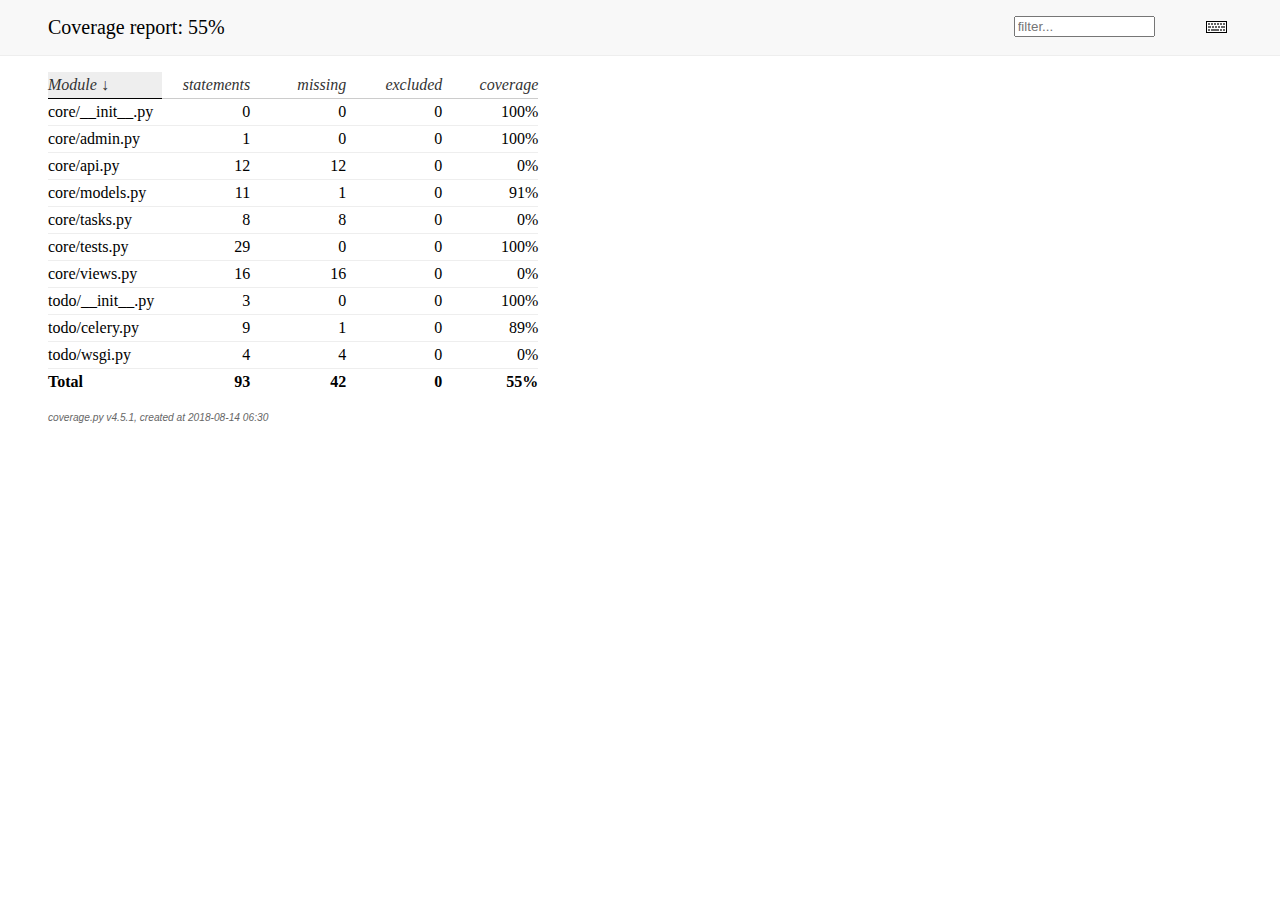
<file: htmlcov/index.html>
<!DOCTYPE html>
<html>
<head>
    <meta http-equiv="Content-Type" content="text/html; charset=utf-8">
    <title>Coverage report</title>
    <link rel="stylesheet" href="style.css" type="text/css">
    
    <script type="text/javascript" src="jquery.min.js"></script>
    <script type="text/javascript" src="jquery.ba-throttle-debounce.min.js"></script>
    <script type="text/javascript" src="jquery.tablesorter.min.js"></script>
    <script type="text/javascript" src="jquery.hotkeys.js"></script>
    <script type="text/javascript" src="coverage_html.js"></script>
    <script type="text/javascript">
        jQuery(document).ready(coverage.index_ready);
    </script>
</head>
<body class="indexfile">

<div id="header">
    <div class="content">
        <h1>Coverage report:
            <span class="pc_cov">55%</span>
        </h1>

        <img id="keyboard_icon" src="keybd_closed.png" alt="Show keyboard shortcuts" />

        <form id="filter_container">
            <input id="filter" type="text" value="" placeholder="filter..." />
        </form>
    </div>
</div>

<div class="help_panel">
    <img id="panel_icon" src="keybd_open.png" alt="Hide keyboard shortcuts" />
    <p class="legend">Hot-keys on this page</p>
    <div>
    <p class="keyhelp">
        <span class="key">n</span>
        <span class="key">s</span>
        <span class="key">m</span>
        <span class="key">x</span>
        
        <span class="key">c</span> &nbsp; change column sorting
    </p>
    </div>
</div>

<div id="index">
    <table class="index">
        <thead>
            
            <tr class="tablehead" title="Click to sort">
                <th class="name left headerSortDown shortkey_n">Module</th>
                <th class="shortkey_s">statements</th>
                <th class="shortkey_m">missing</th>
                <th class="shortkey_x">excluded</th>
                
                <th class="right shortkey_c">coverage</th>
            </tr>
        </thead>
        
        <tfoot>
            <tr class="total">
                <td class="name left">Total</td>
                <td>93</td>
                <td>42</td>
                <td>0</td>
                
                <td class="right" data-ratio="51 93">55%</td>
            </tr>
        </tfoot>
        <tbody>
            
            <tr class="file">
                <td class="name left"><a href="core___init___py.html">core/__init__.py</a></td>
                <td>0</td>
                <td>0</td>
                <td>0</td>
                
                <td class="right" data-ratio="0 0">100%</td>
            </tr>
            
            <tr class="file">
                <td class="name left"><a href="core_admin_py.html">core/admin.py</a></td>
                <td>1</td>
                <td>0</td>
                <td>0</td>
                
                <td class="right" data-ratio="1 1">100%</td>
            </tr>
            
            <tr class="file">
                <td class="name left"><a href="core_api_py.html">core/api.py</a></td>
                <td>12</td>
                <td>12</td>
                <td>0</td>
                
                <td class="right" data-ratio="0 12">0%</td>
            </tr>
            
            <tr class="file">
                <td class="name left"><a href="core_models_py.html">core/models.py</a></td>
                <td>11</td>
                <td>1</td>
                <td>0</td>
                
                <td class="right" data-ratio="10 11">91%</td>
            </tr>
            
            <tr class="file">
                <td class="name left"><a href="core_tasks_py.html">core/tasks.py</a></td>
                <td>8</td>
                <td>8</td>
                <td>0</td>
                
                <td class="right" data-ratio="0 8">0%</td>
            </tr>
            
            <tr class="file">
                <td class="name left"><a href="core_tests_py.html">core/tests.py</a></td>
                <td>29</td>
                <td>0</td>
                <td>0</td>
                
                <td class="right" data-ratio="29 29">100%</td>
            </tr>
            
            <tr class="file">
                <td class="name left"><a href="core_views_py.html">core/views.py</a></td>
                <td>16</td>
                <td>16</td>
                <td>0</td>
                
                <td class="right" data-ratio="0 16">0%</td>
            </tr>
            
            <tr class="file">
                <td class="name left"><a href="todo___init___py.html">todo/__init__.py</a></td>
                <td>3</td>
                <td>0</td>
                <td>0</td>
                
                <td class="right" data-ratio="3 3">100%</td>
            </tr>
            
            <tr class="file">
                <td class="name left"><a href="todo_celery_py.html">todo/celery.py</a></td>
                <td>9</td>
                <td>1</td>
                <td>0</td>
                
                <td class="right" data-ratio="8 9">89%</td>
            </tr>
            
            <tr class="file">
                <td class="name left"><a href="todo_wsgi_py.html">todo/wsgi.py</a></td>
                <td>4</td>
                <td>4</td>
                <td>0</td>
                
                <td class="right" data-ratio="0 4">0%</td>
            </tr>
            
        </tbody>
    </table>

    <p id="no_rows">
        No items found using the specified filter.
    </p>
</div>

<div id="footer">
    <div class="content">
        <p>
            <a class="nav" href="https://coverage.readthedocs.io">coverage.py v4.5.1</a>,
            created at 2018-08-14 06:30
        </p>
    </div>
</div>

</body>
</html>
</file>
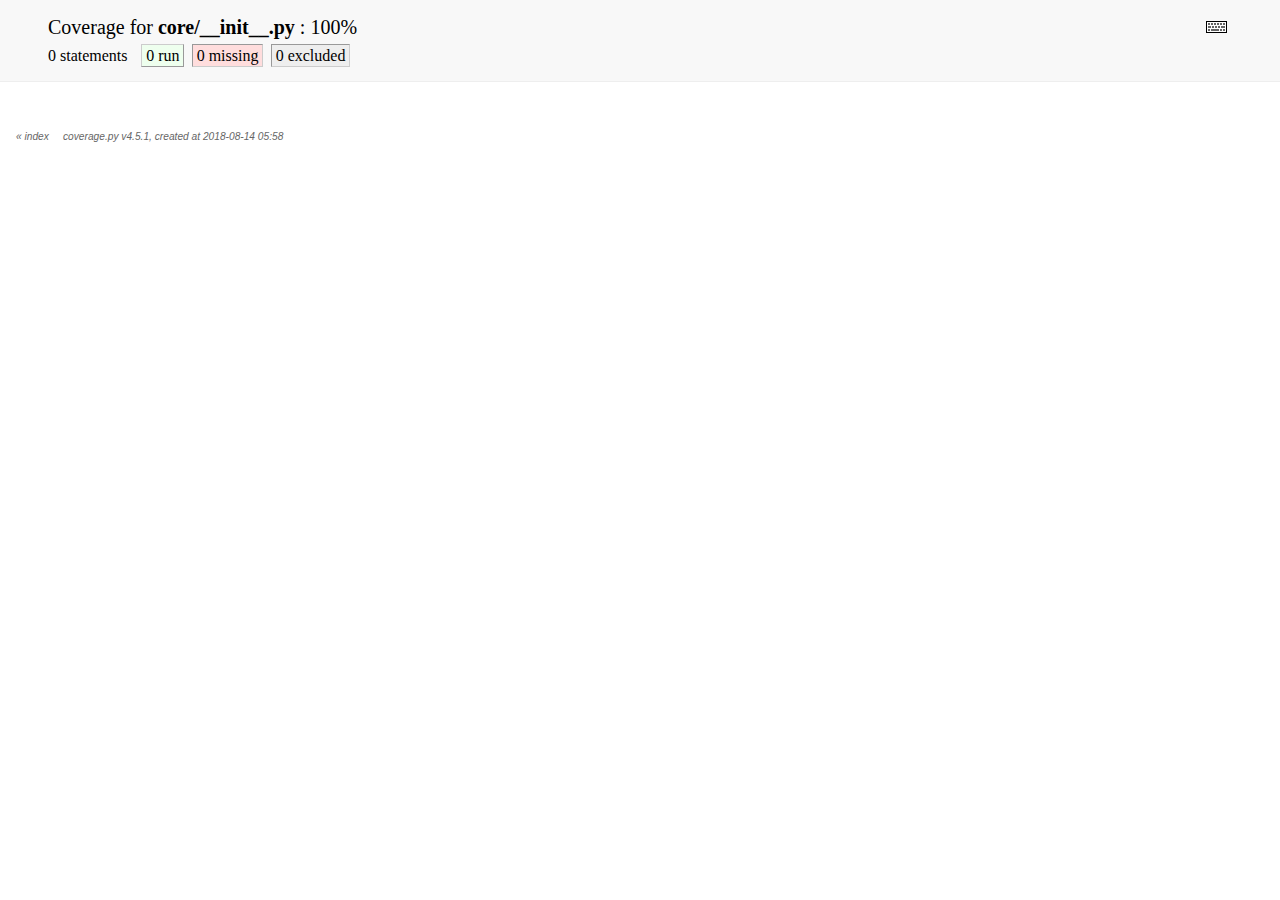
<file: htmlcov/core___init___py.html>
<!DOCTYPE html>
<html>
<head>
    <meta http-equiv="Content-Type" content="text/html; charset=utf-8">
    
    
    <meta http-equiv="X-UA-Compatible" content="IE=emulateIE7" />
    <title>Coverage for core/__init__.py: 100%</title>
    <link rel="stylesheet" href="style.css" type="text/css">
    
    <script type="text/javascript" src="jquery.min.js"></script>
    <script type="text/javascript" src="jquery.hotkeys.js"></script>
    <script type="text/javascript" src="jquery.isonscreen.js"></script>
    <script type="text/javascript" src="coverage_html.js"></script>
    <script type="text/javascript">
        jQuery(document).ready(coverage.pyfile_ready);
    </script>
</head>
<body class="pyfile">

<div id="header">
    <div class="content">
        <h1>Coverage for <b>core/__init__.py</b> :
            <span class="pc_cov">100%</span>
        </h1>

        <img id="keyboard_icon" src="keybd_closed.png" alt="Show keyboard shortcuts" />

        <h2 class="stats">
            0 statements &nbsp;
            <span class="run hide_run shortkey_r button_toggle_run">0 run</span>
            <span class="mis shortkey_m button_toggle_mis">0 missing</span>
            <span class="exc shortkey_x button_toggle_exc">0 excluded</span>

            
        </h2>
    </div>
</div>

<div class="help_panel">
    <img id="panel_icon" src="keybd_open.png" alt="Hide keyboard shortcuts" />
    <p class="legend">Hot-keys on this page</p>
    <div>
    <p class="keyhelp">
        <span class="key">r</span>
        <span class="key">m</span>
        <span class="key">x</span>
        <span class="key">p</span> &nbsp; toggle line displays
    </p>
    <p class="keyhelp">
        <span class="key">j</span>
        <span class="key">k</span> &nbsp; next/prev highlighted chunk
    </p>
    <p class="keyhelp">
        <span class="key">0</span> &nbsp; (zero) top of page
    </p>
    <p class="keyhelp">
        <span class="key">1</span> &nbsp; (one) first highlighted chunk
    </p>
    </div>
</div>

<div id="source">
    <table>
        <tr>
            <td class="linenos">

            </td>
            <td class="text">

            </td>
        </tr>
    </table>
</div>

<div id="footer">
    <div class="content">
        <p>
            <a class="nav" href="index.html">&#xab; index</a> &nbsp; &nbsp; <a class="nav" href="https://coverage.readthedocs.io">coverage.py v4.5.1</a>,
            created at 2018-08-14 05:58
        </p>
    </div>
</div>

</body>
</html>
</file>
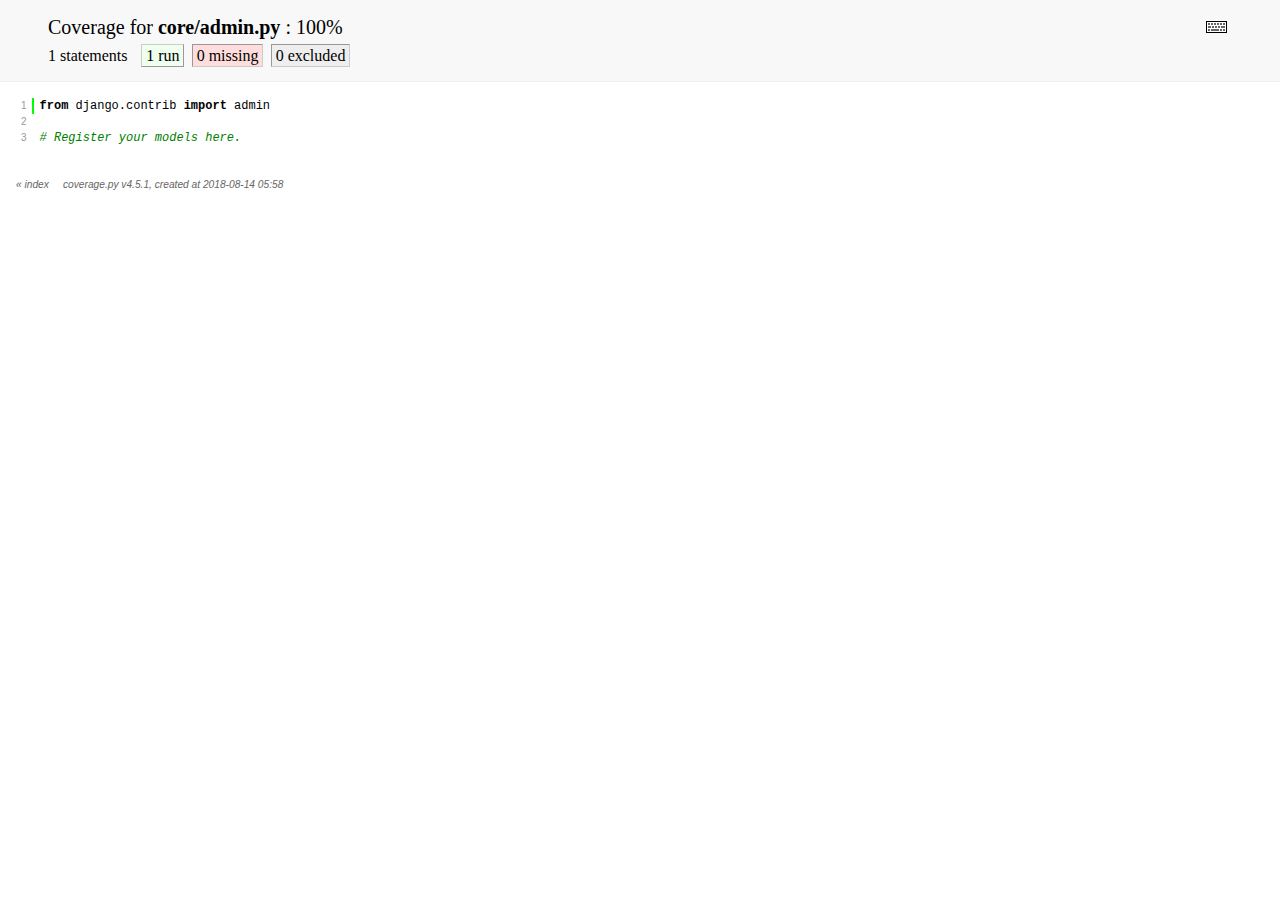
<file: htmlcov/core_admin_py.html>
<!DOCTYPE html>
<html>
<head>
    <meta http-equiv="Content-Type" content="text/html; charset=utf-8">
    
    
    <meta http-equiv="X-UA-Compatible" content="IE=emulateIE7" />
    <title>Coverage for core/admin.py: 100%</title>
    <link rel="stylesheet" href="style.css" type="text/css">
    
    <script type="text/javascript" src="jquery.min.js"></script>
    <script type="text/javascript" src="jquery.hotkeys.js"></script>
    <script type="text/javascript" src="jquery.isonscreen.js"></script>
    <script type="text/javascript" src="coverage_html.js"></script>
    <script type="text/javascript">
        jQuery(document).ready(coverage.pyfile_ready);
    </script>
</head>
<body class="pyfile">

<div id="header">
    <div class="content">
        <h1>Coverage for <b>core/admin.py</b> :
            <span class="pc_cov">100%</span>
        </h1>

        <img id="keyboard_icon" src="keybd_closed.png" alt="Show keyboard shortcuts" />

        <h2 class="stats">
            1 statements &nbsp;
            <span class="run hide_run shortkey_r button_toggle_run">1 run</span>
            <span class="mis shortkey_m button_toggle_mis">0 missing</span>
            <span class="exc shortkey_x button_toggle_exc">0 excluded</span>

            
        </h2>
    </div>
</div>

<div class="help_panel">
    <img id="panel_icon" src="keybd_open.png" alt="Hide keyboard shortcuts" />
    <p class="legend">Hot-keys on this page</p>
    <div>
    <p class="keyhelp">
        <span class="key">r</span>
        <span class="key">m</span>
        <span class="key">x</span>
        <span class="key">p</span> &nbsp; toggle line displays
    </p>
    <p class="keyhelp">
        <span class="key">j</span>
        <span class="key">k</span> &nbsp; next/prev highlighted chunk
    </p>
    <p class="keyhelp">
        <span class="key">0</span> &nbsp; (zero) top of page
    </p>
    <p class="keyhelp">
        <span class="key">1</span> &nbsp; (one) first highlighted chunk
    </p>
    </div>
</div>

<div id="source">
    <table>
        <tr>
            <td class="linenos">
<p id="n1" class="stm run hide_run"><a href="#n1">1</a></p>
<p id="n2" class="pln"><a href="#n2">2</a></p>
<p id="n3" class="pln"><a href="#n3">3</a></p>

            </td>
            <td class="text">
<p id="t1" class="stm run hide_run"><span class="key">from</span> <span class="nam">django</span><span class="op">.</span><span class="nam">contrib</span> <span class="key">import</span> <span class="nam">admin</span><span class="strut">&nbsp;</span></p>
<p id="t2" class="pln"><span class="strut">&nbsp;</span></p>
<p id="t3" class="pln"><span class="com"># Register your models here.</span><span class="strut">&nbsp;</span></p>

            </td>
        </tr>
    </table>
</div>

<div id="footer">
    <div class="content">
        <p>
            <a class="nav" href="index.html">&#xab; index</a> &nbsp; &nbsp; <a class="nav" href="https://coverage.readthedocs.io">coverage.py v4.5.1</a>,
            created at 2018-08-14 05:58
        </p>
    </div>
</div>

</body>
</html>
</file>
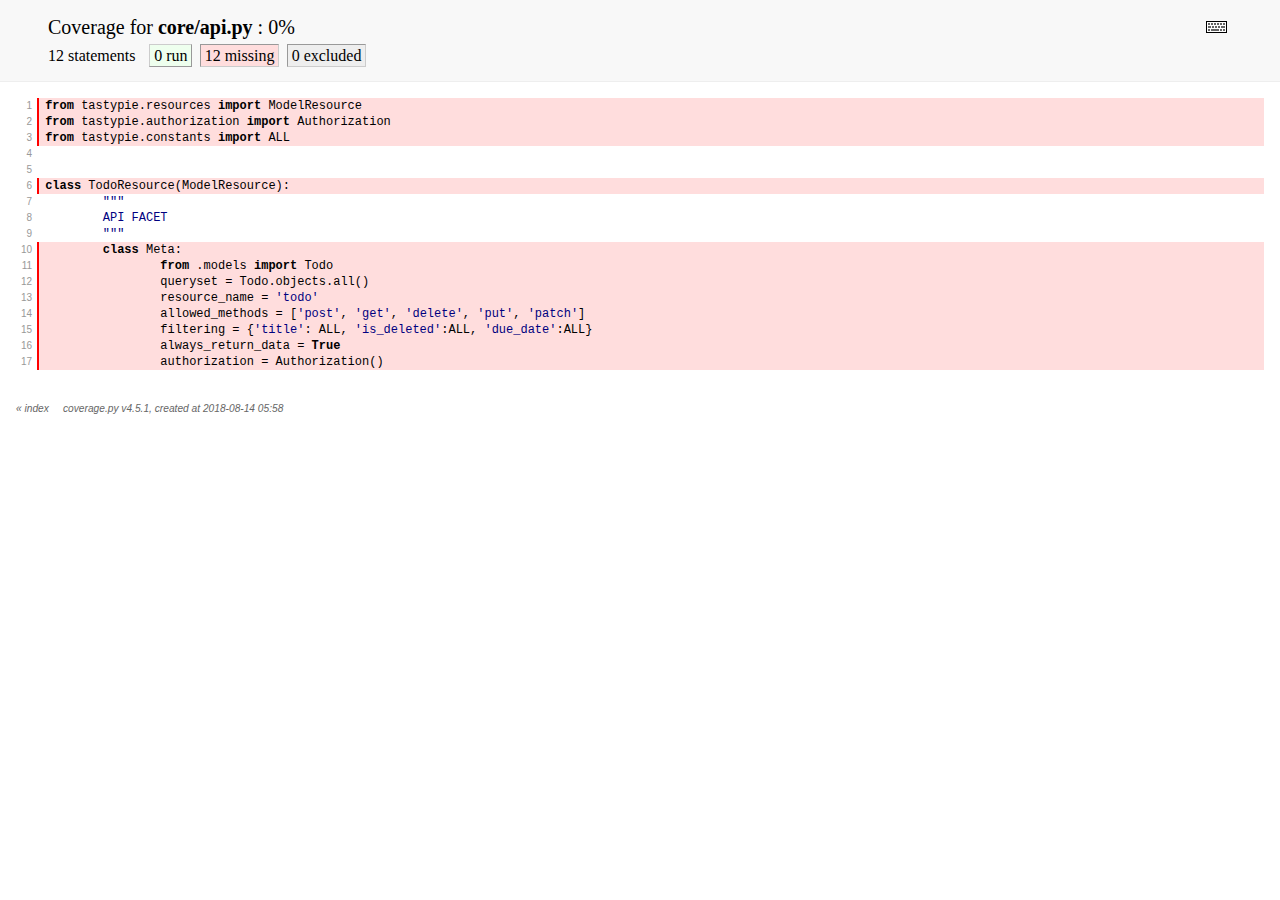
<file: htmlcov/core_api_py.html>
<!DOCTYPE html>
<html>
<head>
    <meta http-equiv="Content-Type" content="text/html; charset=utf-8">
    
    
    <meta http-equiv="X-UA-Compatible" content="IE=emulateIE7" />
    <title>Coverage for core/api.py: 0%</title>
    <link rel="stylesheet" href="style.css" type="text/css">
    
    <script type="text/javascript" src="jquery.min.js"></script>
    <script type="text/javascript" src="jquery.hotkeys.js"></script>
    <script type="text/javascript" src="jquery.isonscreen.js"></script>
    <script type="text/javascript" src="coverage_html.js"></script>
    <script type="text/javascript">
        jQuery(document).ready(coverage.pyfile_ready);
    </script>
</head>
<body class="pyfile">

<div id="header">
    <div class="content">
        <h1>Coverage for <b>core/api.py</b> :
            <span class="pc_cov">0%</span>
        </h1>

        <img id="keyboard_icon" src="keybd_closed.png" alt="Show keyboard shortcuts" />

        <h2 class="stats">
            12 statements &nbsp;
            <span class="run hide_run shortkey_r button_toggle_run">0 run</span>
            <span class="mis shortkey_m button_toggle_mis">12 missing</span>
            <span class="exc shortkey_x button_toggle_exc">0 excluded</span>

            
        </h2>
    </div>
</div>

<div class="help_panel">
    <img id="panel_icon" src="keybd_open.png" alt="Hide keyboard shortcuts" />
    <p class="legend">Hot-keys on this page</p>
    <div>
    <p class="keyhelp">
        <span class="key">r</span>
        <span class="key">m</span>
        <span class="key">x</span>
        <span class="key">p</span> &nbsp; toggle line displays
    </p>
    <p class="keyhelp">
        <span class="key">j</span>
        <span class="key">k</span> &nbsp; next/prev highlighted chunk
    </p>
    <p class="keyhelp">
        <span class="key">0</span> &nbsp; (zero) top of page
    </p>
    <p class="keyhelp">
        <span class="key">1</span> &nbsp; (one) first highlighted chunk
    </p>
    </div>
</div>

<div id="source">
    <table>
        <tr>
            <td class="linenos">
<p id="n1" class="stm mis"><a href="#n1">1</a></p>
<p id="n2" class="stm mis"><a href="#n2">2</a></p>
<p id="n3" class="stm mis"><a href="#n3">3</a></p>
<p id="n4" class="pln"><a href="#n4">4</a></p>
<p id="n5" class="pln"><a href="#n5">5</a></p>
<p id="n6" class="stm mis"><a href="#n6">6</a></p>
<p id="n7" class="pln"><a href="#n7">7</a></p>
<p id="n8" class="pln"><a href="#n8">8</a></p>
<p id="n9" class="pln"><a href="#n9">9</a></p>
<p id="n10" class="stm mis"><a href="#n10">10</a></p>
<p id="n11" class="stm mis"><a href="#n11">11</a></p>
<p id="n12" class="stm mis"><a href="#n12">12</a></p>
<p id="n13" class="stm mis"><a href="#n13">13</a></p>
<p id="n14" class="stm mis"><a href="#n14">14</a></p>
<p id="n15" class="stm mis"><a href="#n15">15</a></p>
<p id="n16" class="stm mis"><a href="#n16">16</a></p>
<p id="n17" class="stm mis"><a href="#n17">17</a></p>

            </td>
            <td class="text">
<p id="t1" class="stm mis"><span class="key">from</span> <span class="nam">tastypie</span><span class="op">.</span><span class="nam">resources</span> <span class="key">import</span> <span class="nam">ModelResource</span><span class="strut">&nbsp;</span></p>
<p id="t2" class="stm mis"><span class="key">from</span> <span class="nam">tastypie</span><span class="op">.</span><span class="nam">authorization</span> <span class="key">import</span> <span class="nam">Authorization</span><span class="strut">&nbsp;</span></p>
<p id="t3" class="stm mis"><span class="key">from</span> <span class="nam">tastypie</span><span class="op">.</span><span class="nam">constants</span> <span class="key">import</span> <span class="nam">ALL</span><span class="strut">&nbsp;</span></p>
<p id="t4" class="pln"><span class="strut">&nbsp;</span></p>
<p id="t5" class="pln"><span class="strut">&nbsp;</span></p>
<p id="t6" class="stm mis"><span class="key">class</span> <span class="nam">TodoResource</span><span class="op">(</span><span class="nam">ModelResource</span><span class="op">)</span><span class="op">:</span><span class="strut">&nbsp;</span></p>
<p id="t7" class="pln">        <span class="str">""" </span><span class="strut">&nbsp;</span></p>
<p id="t8" class="pln"><span class="str">        API FACET</span><span class="strut">&nbsp;</span></p>
<p id="t9" class="pln"><span class="str">        """</span><span class="strut">&nbsp;</span></p>
<p id="t10" class="stm mis">        <span class="key">class</span> <span class="nam">Meta</span><span class="op">:</span><span class="strut">&nbsp;</span></p>
<p id="t11" class="stm mis">                <span class="key">from</span> <span class="op">.</span><span class="nam">models</span> <span class="key">import</span> <span class="nam">Todo</span><span class="strut">&nbsp;</span></p>
<p id="t12" class="stm mis">                <span class="nam">queryset</span> <span class="op">=</span> <span class="nam">Todo</span><span class="op">.</span><span class="nam">objects</span><span class="op">.</span><span class="nam">all</span><span class="op">(</span><span class="op">)</span><span class="strut">&nbsp;</span></p>
<p id="t13" class="stm mis">                <span class="nam">resource_name</span> <span class="op">=</span> <span class="str">'todo'</span><span class="strut">&nbsp;</span></p>
<p id="t14" class="stm mis">                <span class="nam">allowed_methods</span> <span class="op">=</span> <span class="op">[</span><span class="str">'post'</span><span class="op">,</span> <span class="str">'get'</span><span class="op">,</span> <span class="str">'delete'</span><span class="op">,</span> <span class="str">'put'</span><span class="op">,</span> <span class="str">'patch'</span><span class="op">]</span><span class="strut">&nbsp;</span></p>
<p id="t15" class="stm mis">                <span class="nam">filtering</span> <span class="op">=</span> <span class="op">{</span><span class="str">'title'</span><span class="op">:</span> <span class="nam">ALL</span><span class="op">,</span> <span class="str">'is_deleted'</span><span class="op">:</span><span class="nam">ALL</span><span class="op">,</span> <span class="str">'due_date'</span><span class="op">:</span><span class="nam">ALL</span><span class="op">}</span><span class="strut">&nbsp;</span></p>
<p id="t16" class="stm mis">                <span class="nam">always_return_data</span> <span class="op">=</span> <span class="key">True</span><span class="strut">&nbsp;</span></p>
<p id="t17" class="stm mis">                <span class="nam">authorization</span> <span class="op">=</span> <span class="nam">Authorization</span><span class="op">(</span><span class="op">)</span><span class="strut">&nbsp;</span></p>

            </td>
        </tr>
    </table>
</div>

<div id="footer">
    <div class="content">
        <p>
            <a class="nav" href="index.html">&#xab; index</a> &nbsp; &nbsp; <a class="nav" href="https://coverage.readthedocs.io">coverage.py v4.5.1</a>,
            created at 2018-08-14 05:58
        </p>
    </div>
</div>

</body>
</html>
</file>
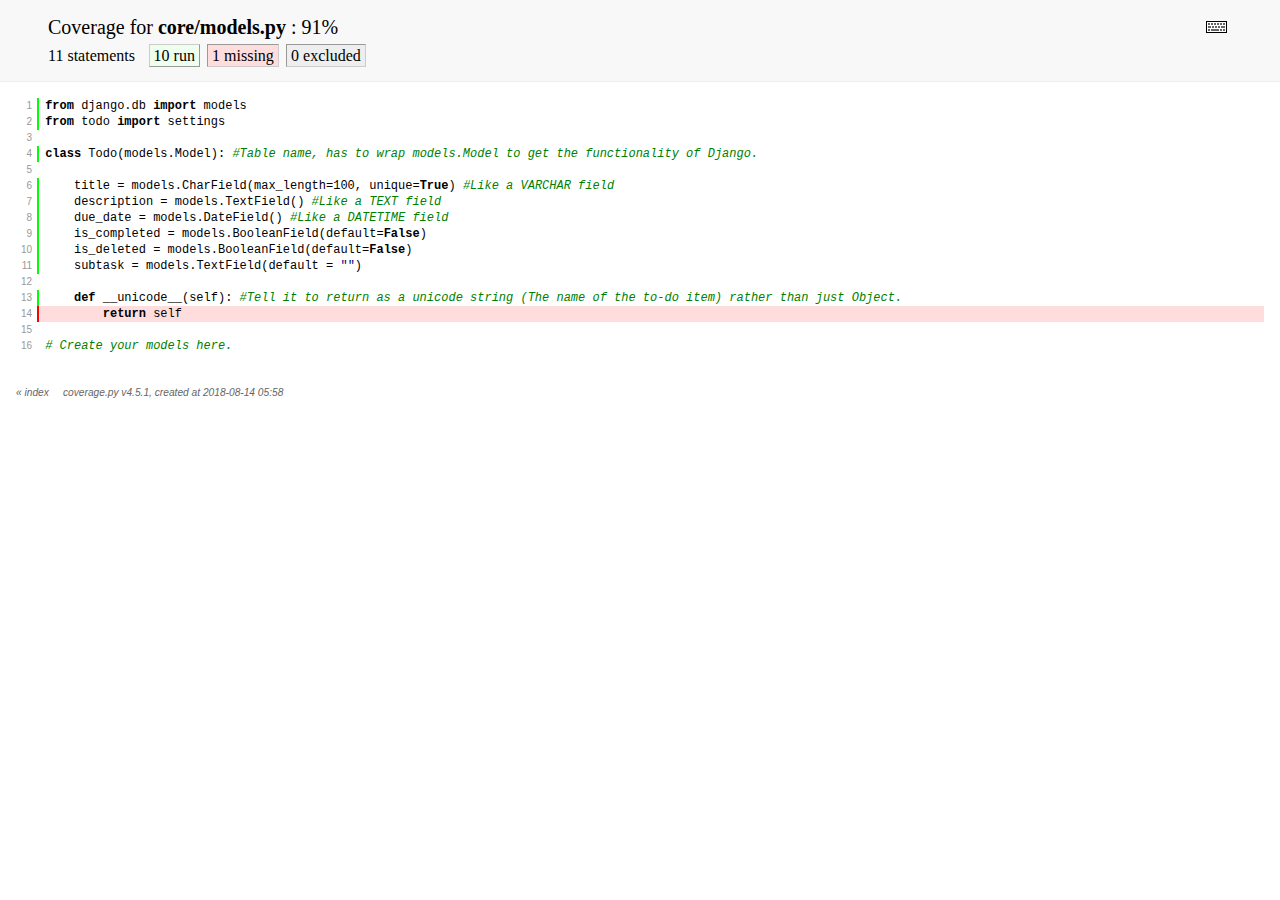
<file: htmlcov/core_models_py.html>
<!DOCTYPE html>
<html>
<head>
    <meta http-equiv="Content-Type" content="text/html; charset=utf-8">
    
    
    <meta http-equiv="X-UA-Compatible" content="IE=emulateIE7" />
    <title>Coverage for core/models.py: 91%</title>
    <link rel="stylesheet" href="style.css" type="text/css">
    
    <script type="text/javascript" src="jquery.min.js"></script>
    <script type="text/javascript" src="jquery.hotkeys.js"></script>
    <script type="text/javascript" src="jquery.isonscreen.js"></script>
    <script type="text/javascript" src="coverage_html.js"></script>
    <script type="text/javascript">
        jQuery(document).ready(coverage.pyfile_ready);
    </script>
</head>
<body class="pyfile">

<div id="header">
    <div class="content">
        <h1>Coverage for <b>core/models.py</b> :
            <span class="pc_cov">91%</span>
        </h1>

        <img id="keyboard_icon" src="keybd_closed.png" alt="Show keyboard shortcuts" />

        <h2 class="stats">
            11 statements &nbsp;
            <span class="run hide_run shortkey_r button_toggle_run">10 run</span>
            <span class="mis shortkey_m button_toggle_mis">1 missing</span>
            <span class="exc shortkey_x button_toggle_exc">0 excluded</span>

            
        </h2>
    </div>
</div>

<div class="help_panel">
    <img id="panel_icon" src="keybd_open.png" alt="Hide keyboard shortcuts" />
    <p class="legend">Hot-keys on this page</p>
    <div>
    <p class="keyhelp">
        <span class="key">r</span>
        <span class="key">m</span>
        <span class="key">x</span>
        <span class="key">p</span> &nbsp; toggle line displays
    </p>
    <p class="keyhelp">
        <span class="key">j</span>
        <span class="key">k</span> &nbsp; next/prev highlighted chunk
    </p>
    <p class="keyhelp">
        <span class="key">0</span> &nbsp; (zero) top of page
    </p>
    <p class="keyhelp">
        <span class="key">1</span> &nbsp; (one) first highlighted chunk
    </p>
    </div>
</div>

<div id="source">
    <table>
        <tr>
            <td class="linenos">
<p id="n1" class="stm run hide_run"><a href="#n1">1</a></p>
<p id="n2" class="stm run hide_run"><a href="#n2">2</a></p>
<p id="n3" class="pln"><a href="#n3">3</a></p>
<p id="n4" class="stm run hide_run"><a href="#n4">4</a></p>
<p id="n5" class="pln"><a href="#n5">5</a></p>
<p id="n6" class="stm run hide_run"><a href="#n6">6</a></p>
<p id="n7" class="stm run hide_run"><a href="#n7">7</a></p>
<p id="n8" class="stm run hide_run"><a href="#n8">8</a></p>
<p id="n9" class="stm run hide_run"><a href="#n9">9</a></p>
<p id="n10" class="stm run hide_run"><a href="#n10">10</a></p>
<p id="n11" class="stm run hide_run"><a href="#n11">11</a></p>
<p id="n12" class="pln"><a href="#n12">12</a></p>
<p id="n13" class="stm run hide_run"><a href="#n13">13</a></p>
<p id="n14" class="stm mis"><a href="#n14">14</a></p>
<p id="n15" class="pln"><a href="#n15">15</a></p>
<p id="n16" class="pln"><a href="#n16">16</a></p>

            </td>
            <td class="text">
<p id="t1" class="stm run hide_run"><span class="key">from</span> <span class="nam">django</span><span class="op">.</span><span class="nam">db</span> <span class="key">import</span> <span class="nam">models</span><span class="strut">&nbsp;</span></p>
<p id="t2" class="stm run hide_run"><span class="key">from</span> <span class="nam">todo</span> <span class="key">import</span> <span class="nam">settings</span><span class="strut">&nbsp;</span></p>
<p id="t3" class="pln"><span class="strut">&nbsp;</span></p>
<p id="t4" class="stm run hide_run"><span class="key">class</span> <span class="nam">Todo</span><span class="op">(</span><span class="nam">models</span><span class="op">.</span><span class="nam">Model</span><span class="op">)</span><span class="op">:</span> <span class="com">#Table name, has to wrap models.Model to get the functionality of Django.</span><span class="strut">&nbsp;</span></p>
<p id="t5" class="pln"><span class="strut">&nbsp;</span></p>
<p id="t6" class="stm run hide_run">    <span class="nam">title</span> <span class="op">=</span> <span class="nam">models</span><span class="op">.</span><span class="nam">CharField</span><span class="op">(</span><span class="nam">max_length</span><span class="op">=</span><span class="num">100</span><span class="op">,</span> <span class="nam">unique</span><span class="op">=</span><span class="key">True</span><span class="op">)</span> <span class="com">#Like a VARCHAR field</span><span class="strut">&nbsp;</span></p>
<p id="t7" class="stm run hide_run">    <span class="nam">description</span> <span class="op">=</span> <span class="nam">models</span><span class="op">.</span><span class="nam">TextField</span><span class="op">(</span><span class="op">)</span> <span class="com">#Like a TEXT field</span><span class="strut">&nbsp;</span></p>
<p id="t8" class="stm run hide_run">    <span class="nam">due_date</span> <span class="op">=</span> <span class="nam">models</span><span class="op">.</span><span class="nam">DateField</span><span class="op">(</span><span class="op">)</span> <span class="com">#Like a DATETIME field</span><span class="strut">&nbsp;</span></p>
<p id="t9" class="stm run hide_run">    <span class="nam">is_completed</span> <span class="op">=</span> <span class="nam">models</span><span class="op">.</span><span class="nam">BooleanField</span><span class="op">(</span><span class="nam">default</span><span class="op">=</span><span class="key">False</span><span class="op">)</span><span class="strut">&nbsp;</span></p>
<p id="t10" class="stm run hide_run">    <span class="nam">is_deleted</span> <span class="op">=</span> <span class="nam">models</span><span class="op">.</span><span class="nam">BooleanField</span><span class="op">(</span><span class="nam">default</span><span class="op">=</span><span class="key">False</span><span class="op">)</span><span class="strut">&nbsp;</span></p>
<p id="t11" class="stm run hide_run">    <span class="nam">subtask</span> <span class="op">=</span> <span class="nam">models</span><span class="op">.</span><span class="nam">TextField</span><span class="op">(</span><span class="nam">default</span> <span class="op">=</span> <span class="str">""</span><span class="op">)</span><span class="strut">&nbsp;</span></p>
<p id="t12" class="pln"><span class="strut">&nbsp;</span></p>
<p id="t13" class="stm run hide_run">    <span class="key">def</span> <span class="nam">__unicode__</span><span class="op">(</span><span class="nam">self</span><span class="op">)</span><span class="op">:</span> <span class="com">#Tell it to return as a unicode string (The name of the to-do item) rather than just Object.</span><span class="strut">&nbsp;</span></p>
<p id="t14" class="stm mis">        <span class="key">return</span> <span class="nam">self</span><span class="strut">&nbsp;</span></p>
<p id="t15" class="pln"><span class="strut">&nbsp;</span></p>
<p id="t16" class="pln"><span class="com"># Create your models here.</span><span class="strut">&nbsp;</span></p>

            </td>
        </tr>
    </table>
</div>

<div id="footer">
    <div class="content">
        <p>
            <a class="nav" href="index.html">&#xab; index</a> &nbsp; &nbsp; <a class="nav" href="https://coverage.readthedocs.io">coverage.py v4.5.1</a>,
            created at 2018-08-14 05:58
        </p>
    </div>
</div>

</body>
</html>
</file>
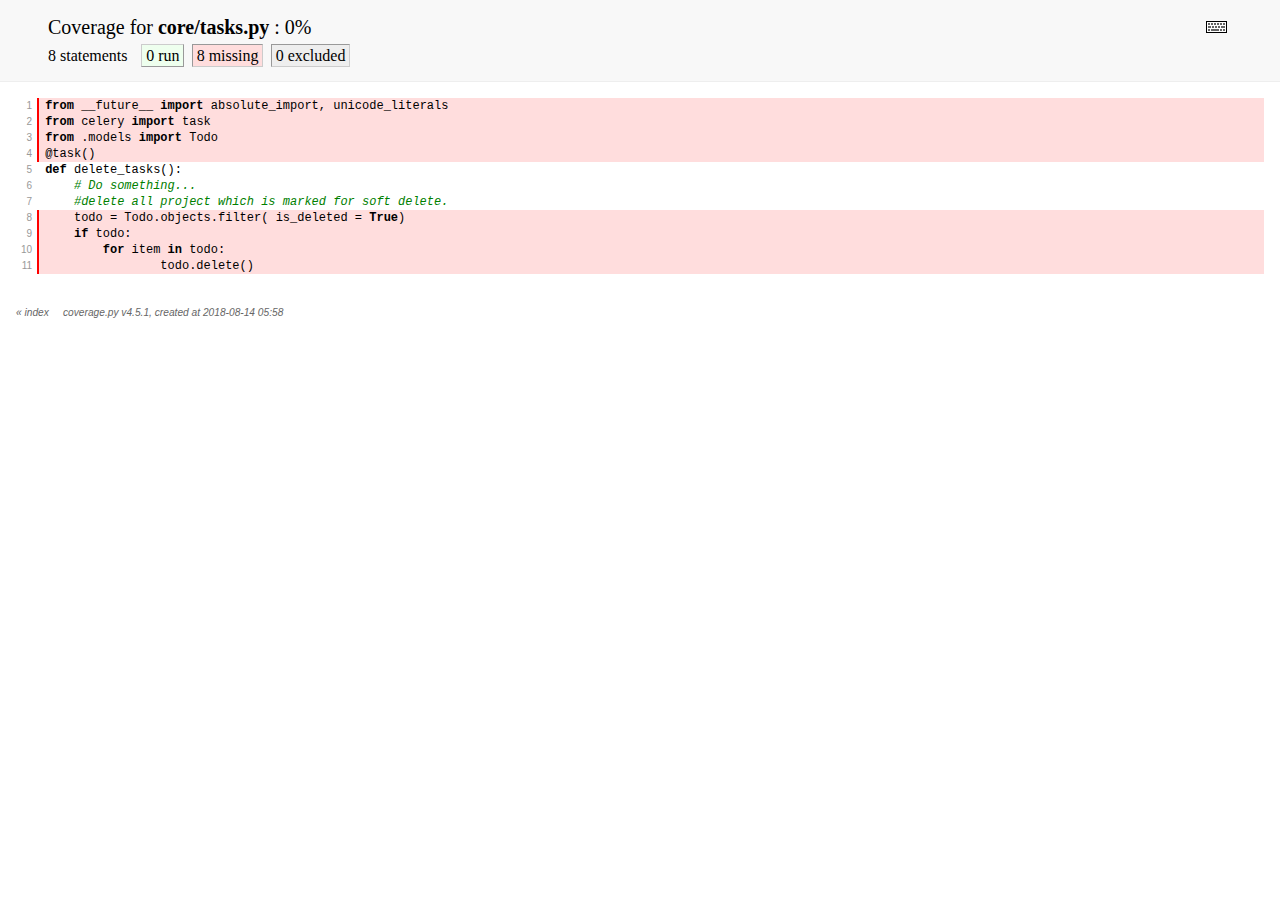
<file: htmlcov/core_tasks_py.html>
<!DOCTYPE html>
<html>
<head>
    <meta http-equiv="Content-Type" content="text/html; charset=utf-8">
    
    
    <meta http-equiv="X-UA-Compatible" content="IE=emulateIE7" />
    <title>Coverage for core/tasks.py: 0%</title>
    <link rel="stylesheet" href="style.css" type="text/css">
    
    <script type="text/javascript" src="jquery.min.js"></script>
    <script type="text/javascript" src="jquery.hotkeys.js"></script>
    <script type="text/javascript" src="jquery.isonscreen.js"></script>
    <script type="text/javascript" src="coverage_html.js"></script>
    <script type="text/javascript">
        jQuery(document).ready(coverage.pyfile_ready);
    </script>
</head>
<body class="pyfile">

<div id="header">
    <div class="content">
        <h1>Coverage for <b>core/tasks.py</b> :
            <span class="pc_cov">0%</span>
        </h1>

        <img id="keyboard_icon" src="keybd_closed.png" alt="Show keyboard shortcuts" />

        <h2 class="stats">
            8 statements &nbsp;
            <span class="run hide_run shortkey_r button_toggle_run">0 run</span>
            <span class="mis shortkey_m button_toggle_mis">8 missing</span>
            <span class="exc shortkey_x button_toggle_exc">0 excluded</span>

            
        </h2>
    </div>
</div>

<div class="help_panel">
    <img id="panel_icon" src="keybd_open.png" alt="Hide keyboard shortcuts" />
    <p class="legend">Hot-keys on this page</p>
    <div>
    <p class="keyhelp">
        <span class="key">r</span>
        <span class="key">m</span>
        <span class="key">x</span>
        <span class="key">p</span> &nbsp; toggle line displays
    </p>
    <p class="keyhelp">
        <span class="key">j</span>
        <span class="key">k</span> &nbsp; next/prev highlighted chunk
    </p>
    <p class="keyhelp">
        <span class="key">0</span> &nbsp; (zero) top of page
    </p>
    <p class="keyhelp">
        <span class="key">1</span> &nbsp; (one) first highlighted chunk
    </p>
    </div>
</div>

<div id="source">
    <table>
        <tr>
            <td class="linenos">
<p id="n1" class="stm mis"><a href="#n1">1</a></p>
<p id="n2" class="stm mis"><a href="#n2">2</a></p>
<p id="n3" class="stm mis"><a href="#n3">3</a></p>
<p id="n4" class="stm mis"><a href="#n4">4</a></p>
<p id="n5" class="pln"><a href="#n5">5</a></p>
<p id="n6" class="pln"><a href="#n6">6</a></p>
<p id="n7" class="pln"><a href="#n7">7</a></p>
<p id="n8" class="stm mis"><a href="#n8">8</a></p>
<p id="n9" class="stm mis"><a href="#n9">9</a></p>
<p id="n10" class="stm mis"><a href="#n10">10</a></p>
<p id="n11" class="stm mis"><a href="#n11">11</a></p>

            </td>
            <td class="text">
<p id="t1" class="stm mis"><span class="key">from</span> <span class="nam">__future__</span> <span class="key">import</span> <span class="nam">absolute_import</span><span class="op">,</span> <span class="nam">unicode_literals</span><span class="strut">&nbsp;</span></p>
<p id="t2" class="stm mis"><span class="key">from</span> <span class="nam">celery</span> <span class="key">import</span> <span class="nam">task</span><span class="strut">&nbsp;</span></p>
<p id="t3" class="stm mis"><span class="key">from</span> <span class="op">.</span><span class="nam">models</span> <span class="key">import</span> <span class="nam">Todo</span><span class="strut">&nbsp;</span></p>
<p id="t4" class="stm mis"><span class="op">@</span><span class="nam">task</span><span class="op">(</span><span class="op">)</span><span class="strut">&nbsp;</span></p>
<p id="t5" class="pln"><span class="key">def</span> <span class="nam">delete_tasks</span><span class="op">(</span><span class="op">)</span><span class="op">:</span><span class="strut">&nbsp;</span></p>
<p id="t6" class="pln">    <span class="com"># Do something...</span><span class="strut">&nbsp;</span></p>
<p id="t7" class="pln">    <span class="com">#delete all project which is marked for soft delete.</span><span class="strut">&nbsp;</span></p>
<p id="t8" class="stm mis">    <span class="nam">todo</span> <span class="op">=</span> <span class="nam">Todo</span><span class="op">.</span><span class="nam">objects</span><span class="op">.</span><span class="nam">filter</span><span class="op">(</span> <span class="nam">is_deleted</span> <span class="op">=</span> <span class="key">True</span><span class="op">)</span><span class="strut">&nbsp;</span></p>
<p id="t9" class="stm mis">    <span class="key">if</span> <span class="nam">todo</span><span class="op">:</span><span class="strut">&nbsp;</span></p>
<p id="t10" class="stm mis">        <span class="key">for</span> <span class="nam">item</span> <span class="key">in</span> <span class="nam">todo</span><span class="op">:</span><span class="strut">&nbsp;</span></p>
<p id="t11" class="stm mis">                <span class="nam">todo</span><span class="op">.</span><span class="nam">delete</span><span class="op">(</span><span class="op">)</span><span class="strut">&nbsp;</span></p>

            </td>
        </tr>
    </table>
</div>

<div id="footer">
    <div class="content">
        <p>
            <a class="nav" href="index.html">&#xab; index</a> &nbsp; &nbsp; <a class="nav" href="https://coverage.readthedocs.io">coverage.py v4.5.1</a>,
            created at 2018-08-14 05:58
        </p>
    </div>
</div>

</body>
</html>
</file>
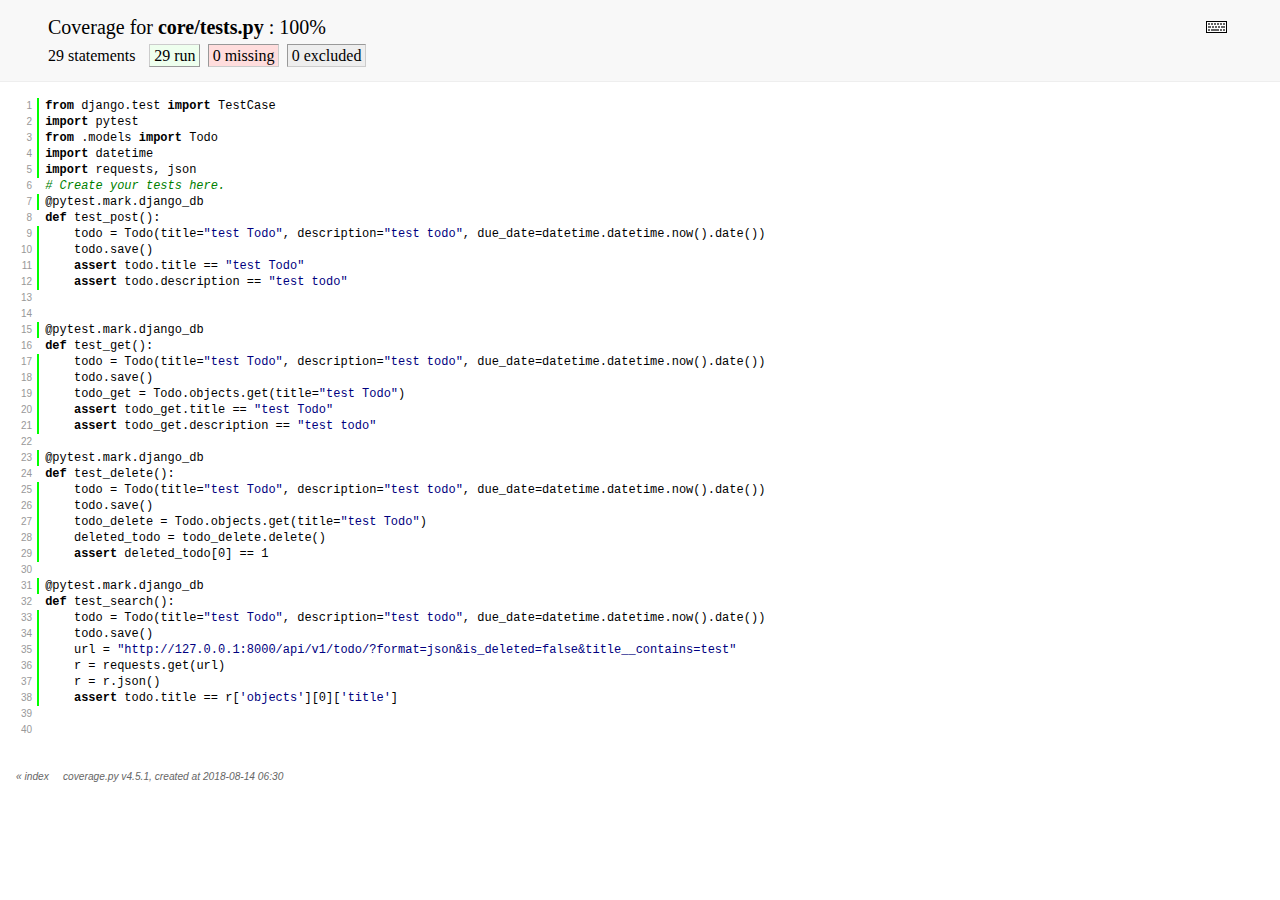
<file: htmlcov/core_tests_py.html>
<!DOCTYPE html>
<html>
<head>
    <meta http-equiv="Content-Type" content="text/html; charset=utf-8">
    
    
    <meta http-equiv="X-UA-Compatible" content="IE=emulateIE7" />
    <title>Coverage for core/tests.py: 100%</title>
    <link rel="stylesheet" href="style.css" type="text/css">
    
    <script type="text/javascript" src="jquery.min.js"></script>
    <script type="text/javascript" src="jquery.hotkeys.js"></script>
    <script type="text/javascript" src="jquery.isonscreen.js"></script>
    <script type="text/javascript" src="coverage_html.js"></script>
    <script type="text/javascript">
        jQuery(document).ready(coverage.pyfile_ready);
    </script>
</head>
<body class="pyfile">

<div id="header">
    <div class="content">
        <h1>Coverage for <b>core/tests.py</b> :
            <span class="pc_cov">100%</span>
        </h1>

        <img id="keyboard_icon" src="keybd_closed.png" alt="Show keyboard shortcuts" />

        <h2 class="stats">
            29 statements &nbsp;
            <span class="run hide_run shortkey_r button_toggle_run">29 run</span>
            <span class="mis shortkey_m button_toggle_mis">0 missing</span>
            <span class="exc shortkey_x button_toggle_exc">0 excluded</span>

            
        </h2>
    </div>
</div>

<div class="help_panel">
    <img id="panel_icon" src="keybd_open.png" alt="Hide keyboard shortcuts" />
    <p class="legend">Hot-keys on this page</p>
    <div>
    <p class="keyhelp">
        <span class="key">r</span>
        <span class="key">m</span>
        <span class="key">x</span>
        <span class="key">p</span> &nbsp; toggle line displays
    </p>
    <p class="keyhelp">
        <span class="key">j</span>
        <span class="key">k</span> &nbsp; next/prev highlighted chunk
    </p>
    <p class="keyhelp">
        <span class="key">0</span> &nbsp; (zero) top of page
    </p>
    <p class="keyhelp">
        <span class="key">1</span> &nbsp; (one) first highlighted chunk
    </p>
    </div>
</div>

<div id="source">
    <table>
        <tr>
            <td class="linenos">
<p id="n1" class="stm run hide_run"><a href="#n1">1</a></p>
<p id="n2" class="stm run hide_run"><a href="#n2">2</a></p>
<p id="n3" class="stm run hide_run"><a href="#n3">3</a></p>
<p id="n4" class="stm run hide_run"><a href="#n4">4</a></p>
<p id="n5" class="stm run hide_run"><a href="#n5">5</a></p>
<p id="n6" class="pln"><a href="#n6">6</a></p>
<p id="n7" class="stm run hide_run"><a href="#n7">7</a></p>
<p id="n8" class="pln"><a href="#n8">8</a></p>
<p id="n9" class="stm run hide_run"><a href="#n9">9</a></p>
<p id="n10" class="stm run hide_run"><a href="#n10">10</a></p>
<p id="n11" class="stm run hide_run"><a href="#n11">11</a></p>
<p id="n12" class="stm run hide_run"><a href="#n12">12</a></p>
<p id="n13" class="pln"><a href="#n13">13</a></p>
<p id="n14" class="pln"><a href="#n14">14</a></p>
<p id="n15" class="stm run hide_run"><a href="#n15">15</a></p>
<p id="n16" class="pln"><a href="#n16">16</a></p>
<p id="n17" class="stm run hide_run"><a href="#n17">17</a></p>
<p id="n18" class="stm run hide_run"><a href="#n18">18</a></p>
<p id="n19" class="stm run hide_run"><a href="#n19">19</a></p>
<p id="n20" class="stm run hide_run"><a href="#n20">20</a></p>
<p id="n21" class="stm run hide_run"><a href="#n21">21</a></p>
<p id="n22" class="pln"><a href="#n22">22</a></p>
<p id="n23" class="stm run hide_run"><a href="#n23">23</a></p>
<p id="n24" class="pln"><a href="#n24">24</a></p>
<p id="n25" class="stm run hide_run"><a href="#n25">25</a></p>
<p id="n26" class="stm run hide_run"><a href="#n26">26</a></p>
<p id="n27" class="stm run hide_run"><a href="#n27">27</a></p>
<p id="n28" class="stm run hide_run"><a href="#n28">28</a></p>
<p id="n29" class="stm run hide_run"><a href="#n29">29</a></p>
<p id="n30" class="pln"><a href="#n30">30</a></p>
<p id="n31" class="stm run hide_run"><a href="#n31">31</a></p>
<p id="n32" class="pln"><a href="#n32">32</a></p>
<p id="n33" class="stm run hide_run"><a href="#n33">33</a></p>
<p id="n34" class="stm run hide_run"><a href="#n34">34</a></p>
<p id="n35" class="stm run hide_run"><a href="#n35">35</a></p>
<p id="n36" class="stm run hide_run"><a href="#n36">36</a></p>
<p id="n37" class="stm run hide_run"><a href="#n37">37</a></p>
<p id="n38" class="stm run hide_run"><a href="#n38">38</a></p>
<p id="n39" class="pln"><a href="#n39">39</a></p>
<p id="n40" class="pln"><a href="#n40">40</a></p>

            </td>
            <td class="text">
<p id="t1" class="stm run hide_run"><span class="key">from</span> <span class="nam">django</span><span class="op">.</span><span class="nam">test</span> <span class="key">import</span> <span class="nam">TestCase</span><span class="strut">&nbsp;</span></p>
<p id="t2" class="stm run hide_run"><span class="key">import</span> <span class="nam">pytest</span><span class="strut">&nbsp;</span></p>
<p id="t3" class="stm run hide_run"><span class="key">from</span> <span class="op">.</span><span class="nam">models</span> <span class="key">import</span> <span class="nam">Todo</span><span class="strut">&nbsp;</span></p>
<p id="t4" class="stm run hide_run"><span class="key">import</span> <span class="nam">datetime</span><span class="strut">&nbsp;</span></p>
<p id="t5" class="stm run hide_run"><span class="key">import</span> <span class="nam">requests</span><span class="op">,</span> <span class="nam">json</span><span class="strut">&nbsp;</span></p>
<p id="t6" class="pln"><span class="com"># Create your tests here.</span><span class="strut">&nbsp;</span></p>
<p id="t7" class="stm run hide_run"><span class="op">@</span><span class="nam">pytest</span><span class="op">.</span><span class="nam">mark</span><span class="op">.</span><span class="nam">django_db</span><span class="strut">&nbsp;</span></p>
<p id="t8" class="pln"><span class="key">def</span> <span class="nam">test_post</span><span class="op">(</span><span class="op">)</span><span class="op">:</span><span class="strut">&nbsp;</span></p>
<p id="t9" class="stm run hide_run">    <span class="nam">todo</span> <span class="op">=</span> <span class="nam">Todo</span><span class="op">(</span><span class="nam">title</span><span class="op">=</span><span class="str">"test Todo"</span><span class="op">,</span> <span class="nam">description</span><span class="op">=</span><span class="str">"test todo"</span><span class="op">,</span> <span class="nam">due_date</span><span class="op">=</span><span class="nam">datetime</span><span class="op">.</span><span class="nam">datetime</span><span class="op">.</span><span class="nam">now</span><span class="op">(</span><span class="op">)</span><span class="op">.</span><span class="nam">date</span><span class="op">(</span><span class="op">)</span><span class="op">)</span><span class="strut">&nbsp;</span></p>
<p id="t10" class="stm run hide_run">    <span class="nam">todo</span><span class="op">.</span><span class="nam">save</span><span class="op">(</span><span class="op">)</span><span class="strut">&nbsp;</span></p>
<p id="t11" class="stm run hide_run">    <span class="key">assert</span> <span class="nam">todo</span><span class="op">.</span><span class="nam">title</span> <span class="op">==</span> <span class="str">"test Todo"</span><span class="strut">&nbsp;</span></p>
<p id="t12" class="stm run hide_run">    <span class="key">assert</span> <span class="nam">todo</span><span class="op">.</span><span class="nam">description</span> <span class="op">==</span> <span class="str">"test todo"</span><span class="strut">&nbsp;</span></p>
<p id="t13" class="pln"><span class="strut">&nbsp;</span></p>
<p id="t14" class="pln"><span class="strut">&nbsp;</span></p>
<p id="t15" class="stm run hide_run"><span class="op">@</span><span class="nam">pytest</span><span class="op">.</span><span class="nam">mark</span><span class="op">.</span><span class="nam">django_db</span><span class="strut">&nbsp;</span></p>
<p id="t16" class="pln"><span class="key">def</span> <span class="nam">test_get</span><span class="op">(</span><span class="op">)</span><span class="op">:</span><span class="strut">&nbsp;</span></p>
<p id="t17" class="stm run hide_run">    <span class="nam">todo</span> <span class="op">=</span> <span class="nam">Todo</span><span class="op">(</span><span class="nam">title</span><span class="op">=</span><span class="str">"test Todo"</span><span class="op">,</span> <span class="nam">description</span><span class="op">=</span><span class="str">"test todo"</span><span class="op">,</span> <span class="nam">due_date</span><span class="op">=</span><span class="nam">datetime</span><span class="op">.</span><span class="nam">datetime</span><span class="op">.</span><span class="nam">now</span><span class="op">(</span><span class="op">)</span><span class="op">.</span><span class="nam">date</span><span class="op">(</span><span class="op">)</span><span class="op">)</span><span class="strut">&nbsp;</span></p>
<p id="t18" class="stm run hide_run">    <span class="nam">todo</span><span class="op">.</span><span class="nam">save</span><span class="op">(</span><span class="op">)</span><span class="strut">&nbsp;</span></p>
<p id="t19" class="stm run hide_run">    <span class="nam">todo_get</span> <span class="op">=</span> <span class="nam">Todo</span><span class="op">.</span><span class="nam">objects</span><span class="op">.</span><span class="nam">get</span><span class="op">(</span><span class="nam">title</span><span class="op">=</span><span class="str">"test Todo"</span><span class="op">)</span><span class="strut">&nbsp;</span></p>
<p id="t20" class="stm run hide_run">    <span class="key">assert</span> <span class="nam">todo_get</span><span class="op">.</span><span class="nam">title</span> <span class="op">==</span> <span class="str">"test Todo"</span><span class="strut">&nbsp;</span></p>
<p id="t21" class="stm run hide_run">    <span class="key">assert</span> <span class="nam">todo_get</span><span class="op">.</span><span class="nam">description</span> <span class="op">==</span> <span class="str">"test todo"</span><span class="strut">&nbsp;</span></p>
<p id="t22" class="pln"><span class="strut">&nbsp;</span></p>
<p id="t23" class="stm run hide_run"><span class="op">@</span><span class="nam">pytest</span><span class="op">.</span><span class="nam">mark</span><span class="op">.</span><span class="nam">django_db</span><span class="strut">&nbsp;</span></p>
<p id="t24" class="pln"><span class="key">def</span> <span class="nam">test_delete</span><span class="op">(</span><span class="op">)</span><span class="op">:</span><span class="strut">&nbsp;</span></p>
<p id="t25" class="stm run hide_run">    <span class="nam">todo</span> <span class="op">=</span> <span class="nam">Todo</span><span class="op">(</span><span class="nam">title</span><span class="op">=</span><span class="str">"test Todo"</span><span class="op">,</span> <span class="nam">description</span><span class="op">=</span><span class="str">"test todo"</span><span class="op">,</span> <span class="nam">due_date</span><span class="op">=</span><span class="nam">datetime</span><span class="op">.</span><span class="nam">datetime</span><span class="op">.</span><span class="nam">now</span><span class="op">(</span><span class="op">)</span><span class="op">.</span><span class="nam">date</span><span class="op">(</span><span class="op">)</span><span class="op">)</span><span class="strut">&nbsp;</span></p>
<p id="t26" class="stm run hide_run">    <span class="nam">todo</span><span class="op">.</span><span class="nam">save</span><span class="op">(</span><span class="op">)</span><span class="strut">&nbsp;</span></p>
<p id="t27" class="stm run hide_run">    <span class="nam">todo_delete</span> <span class="op">=</span> <span class="nam">Todo</span><span class="op">.</span><span class="nam">objects</span><span class="op">.</span><span class="nam">get</span><span class="op">(</span><span class="nam">title</span><span class="op">=</span><span class="str">"test Todo"</span><span class="op">)</span><span class="strut">&nbsp;</span></p>
<p id="t28" class="stm run hide_run">    <span class="nam">deleted_todo</span> <span class="op">=</span> <span class="nam">todo_delete</span><span class="op">.</span><span class="nam">delete</span><span class="op">(</span><span class="op">)</span><span class="strut">&nbsp;</span></p>
<p id="t29" class="stm run hide_run">    <span class="key">assert</span> <span class="nam">deleted_todo</span><span class="op">[</span><span class="num">0</span><span class="op">]</span> <span class="op">==</span> <span class="num">1</span><span class="strut">&nbsp;</span></p>
<p id="t30" class="pln"><span class="strut">&nbsp;</span></p>
<p id="t31" class="stm run hide_run"><span class="op">@</span><span class="nam">pytest</span><span class="op">.</span><span class="nam">mark</span><span class="op">.</span><span class="nam">django_db</span><span class="strut">&nbsp;</span></p>
<p id="t32" class="pln"><span class="key">def</span> <span class="nam">test_search</span><span class="op">(</span><span class="op">)</span><span class="op">:</span><span class="strut">&nbsp;</span></p>
<p id="t33" class="stm run hide_run">    <span class="nam">todo</span> <span class="op">=</span> <span class="nam">Todo</span><span class="op">(</span><span class="nam">title</span><span class="op">=</span><span class="str">"test Todo"</span><span class="op">,</span> <span class="nam">description</span><span class="op">=</span><span class="str">"test todo"</span><span class="op">,</span> <span class="nam">due_date</span><span class="op">=</span><span class="nam">datetime</span><span class="op">.</span><span class="nam">datetime</span><span class="op">.</span><span class="nam">now</span><span class="op">(</span><span class="op">)</span><span class="op">.</span><span class="nam">date</span><span class="op">(</span><span class="op">)</span><span class="op">)</span><span class="strut">&nbsp;</span></p>
<p id="t34" class="stm run hide_run">    <span class="nam">todo</span><span class="op">.</span><span class="nam">save</span><span class="op">(</span><span class="op">)</span><span class="strut">&nbsp;</span></p>
<p id="t35" class="stm run hide_run">    <span class="nam">url</span> <span class="op">=</span> <span class="str">"http://127.0.0.1:8000/api/v1/todo/?format=json&amp;is_deleted=false&amp;title__contains=test"</span><span class="strut">&nbsp;</span></p>
<p id="t36" class="stm run hide_run">    <span class="nam">r</span> <span class="op">=</span> <span class="nam">requests</span><span class="op">.</span><span class="nam">get</span><span class="op">(</span><span class="nam">url</span><span class="op">)</span><span class="strut">&nbsp;</span></p>
<p id="t37" class="stm run hide_run">    <span class="nam">r</span> <span class="op">=</span> <span class="nam">r</span><span class="op">.</span><span class="nam">json</span><span class="op">(</span><span class="op">)</span><span class="strut">&nbsp;</span></p>
<p id="t38" class="stm run hide_run">    <span class="key">assert</span> <span class="nam">todo</span><span class="op">.</span><span class="nam">title</span> <span class="op">==</span> <span class="nam">r</span><span class="op">[</span><span class="str">'objects'</span><span class="op">]</span><span class="op">[</span><span class="num">0</span><span class="op">]</span><span class="op">[</span><span class="str">'title'</span><span class="op">]</span><span class="strut">&nbsp;</span></p>
<p id="t39" class="pln"><span class="strut">&nbsp;</span></p>
<p id="t40" class="pln"><span class="strut">&nbsp;</span></p>

            </td>
        </tr>
    </table>
</div>

<div id="footer">
    <div class="content">
        <p>
            <a class="nav" href="index.html">&#xab; index</a> &nbsp; &nbsp; <a class="nav" href="https://coverage.readthedocs.io">coverage.py v4.5.1</a>,
            created at 2018-08-14 06:30
        </p>
    </div>
</div>

</body>
</html>
</file>
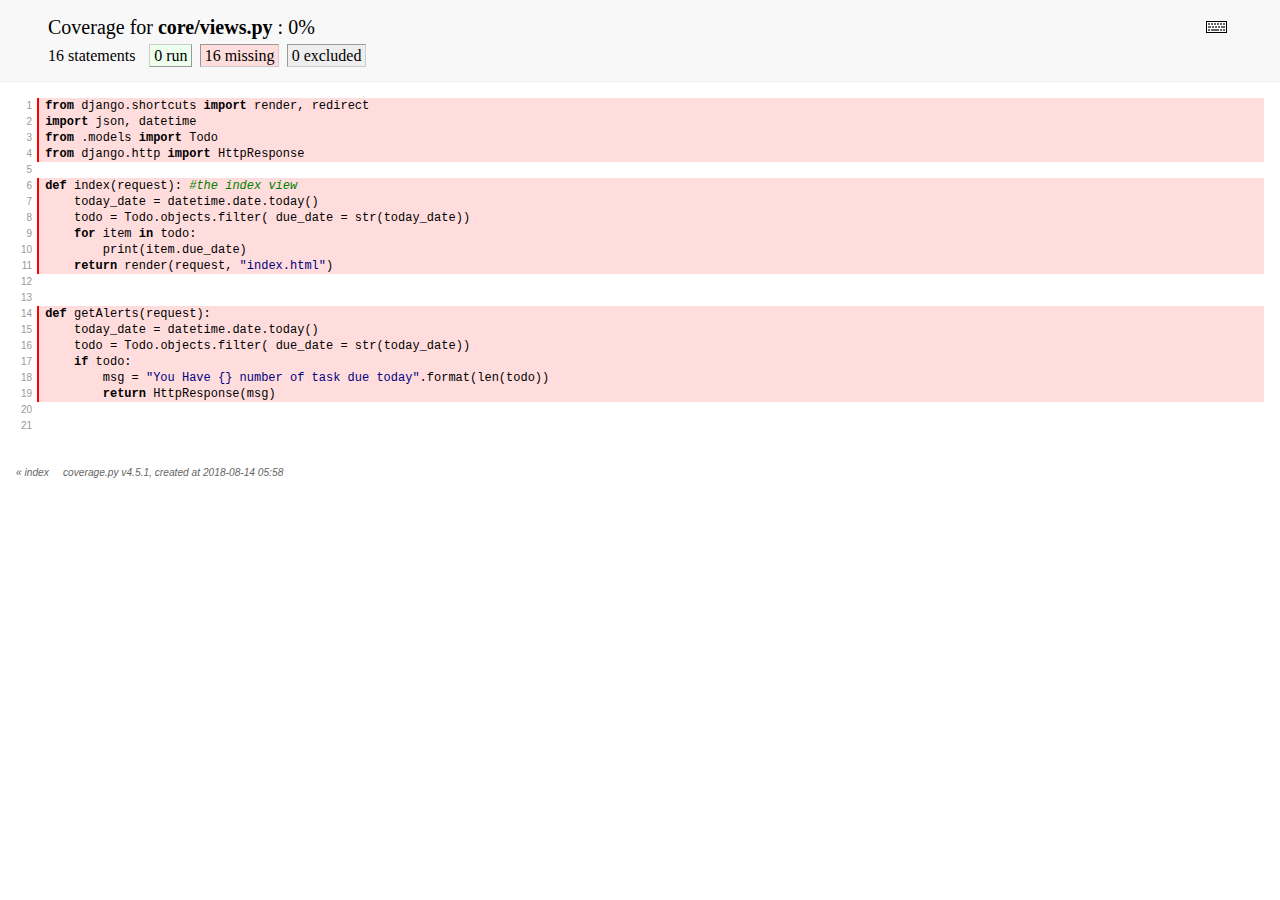
<file: htmlcov/core_views_py.html>
<!DOCTYPE html>
<html>
<head>
    <meta http-equiv="Content-Type" content="text/html; charset=utf-8">
    
    
    <meta http-equiv="X-UA-Compatible" content="IE=emulateIE7" />
    <title>Coverage for core/views.py: 0%</title>
    <link rel="stylesheet" href="style.css" type="text/css">
    
    <script type="text/javascript" src="jquery.min.js"></script>
    <script type="text/javascript" src="jquery.hotkeys.js"></script>
    <script type="text/javascript" src="jquery.isonscreen.js"></script>
    <script type="text/javascript" src="coverage_html.js"></script>
    <script type="text/javascript">
        jQuery(document).ready(coverage.pyfile_ready);
    </script>
</head>
<body class="pyfile">

<div id="header">
    <div class="content">
        <h1>Coverage for <b>core/views.py</b> :
            <span class="pc_cov">0%</span>
        </h1>

        <img id="keyboard_icon" src="keybd_closed.png" alt="Show keyboard shortcuts" />

        <h2 class="stats">
            16 statements &nbsp;
            <span class="run hide_run shortkey_r button_toggle_run">0 run</span>
            <span class="mis shortkey_m button_toggle_mis">16 missing</span>
            <span class="exc shortkey_x button_toggle_exc">0 excluded</span>

            
        </h2>
    </div>
</div>

<div class="help_panel">
    <img id="panel_icon" src="keybd_open.png" alt="Hide keyboard shortcuts" />
    <p class="legend">Hot-keys on this page</p>
    <div>
    <p class="keyhelp">
        <span class="key">r</span>
        <span class="key">m</span>
        <span class="key">x</span>
        <span class="key">p</span> &nbsp; toggle line displays
    </p>
    <p class="keyhelp">
        <span class="key">j</span>
        <span class="key">k</span> &nbsp; next/prev highlighted chunk
    </p>
    <p class="keyhelp">
        <span class="key">0</span> &nbsp; (zero) top of page
    </p>
    <p class="keyhelp">
        <span class="key">1</span> &nbsp; (one) first highlighted chunk
    </p>
    </div>
</div>

<div id="source">
    <table>
        <tr>
            <td class="linenos">
<p id="n1" class="stm mis"><a href="#n1">1</a></p>
<p id="n2" class="stm mis"><a href="#n2">2</a></p>
<p id="n3" class="stm mis"><a href="#n3">3</a></p>
<p id="n4" class="stm mis"><a href="#n4">4</a></p>
<p id="n5" class="pln"><a href="#n5">5</a></p>
<p id="n6" class="stm mis"><a href="#n6">6</a></p>
<p id="n7" class="stm mis"><a href="#n7">7</a></p>
<p id="n8" class="stm mis"><a href="#n8">8</a></p>
<p id="n9" class="stm mis"><a href="#n9">9</a></p>
<p id="n10" class="stm mis"><a href="#n10">10</a></p>
<p id="n11" class="stm mis"><a href="#n11">11</a></p>
<p id="n12" class="pln"><a href="#n12">12</a></p>
<p id="n13" class="pln"><a href="#n13">13</a></p>
<p id="n14" class="stm mis"><a href="#n14">14</a></p>
<p id="n15" class="stm mis"><a href="#n15">15</a></p>
<p id="n16" class="stm mis"><a href="#n16">16</a></p>
<p id="n17" class="stm mis"><a href="#n17">17</a></p>
<p id="n18" class="stm mis"><a href="#n18">18</a></p>
<p id="n19" class="stm mis"><a href="#n19">19</a></p>
<p id="n20" class="pln"><a href="#n20">20</a></p>
<p id="n21" class="pln"><a href="#n21">21</a></p>

            </td>
            <td class="text">
<p id="t1" class="stm mis"><span class="key">from</span> <span class="nam">django</span><span class="op">.</span><span class="nam">shortcuts</span> <span class="key">import</span> <span class="nam">render</span><span class="op">,</span> <span class="nam">redirect</span><span class="strut">&nbsp;</span></p>
<p id="t2" class="stm mis"><span class="key">import</span> <span class="nam">json</span><span class="op">,</span> <span class="nam">datetime</span><span class="strut">&nbsp;</span></p>
<p id="t3" class="stm mis"><span class="key">from</span> <span class="op">.</span><span class="nam">models</span> <span class="key">import</span> <span class="nam">Todo</span><span class="strut">&nbsp;</span></p>
<p id="t4" class="stm mis"><span class="key">from</span> <span class="nam">django</span><span class="op">.</span><span class="nam">http</span> <span class="key">import</span> <span class="nam">HttpResponse</span><span class="strut">&nbsp;</span></p>
<p id="t5" class="pln"><span class="strut">&nbsp;</span></p>
<p id="t6" class="stm mis"><span class="key">def</span> <span class="nam">index</span><span class="op">(</span><span class="nam">request</span><span class="op">)</span><span class="op">:</span> <span class="com">#the index view</span><span class="strut">&nbsp;</span></p>
<p id="t7" class="stm mis">    <span class="nam">today_date</span> <span class="op">=</span> <span class="nam">datetime</span><span class="op">.</span><span class="nam">date</span><span class="op">.</span><span class="nam">today</span><span class="op">(</span><span class="op">)</span><span class="strut">&nbsp;</span></p>
<p id="t8" class="stm mis">    <span class="nam">todo</span> <span class="op">=</span> <span class="nam">Todo</span><span class="op">.</span><span class="nam">objects</span><span class="op">.</span><span class="nam">filter</span><span class="op">(</span> <span class="nam">due_date</span> <span class="op">=</span> <span class="nam">str</span><span class="op">(</span><span class="nam">today_date</span><span class="op">)</span><span class="op">)</span><span class="strut">&nbsp;</span></p>
<p id="t9" class="stm mis">    <span class="key">for</span> <span class="nam">item</span> <span class="key">in</span> <span class="nam">todo</span><span class="op">:</span><span class="strut">&nbsp;</span></p>
<p id="t10" class="stm mis">        <span class="nam">print</span><span class="op">(</span><span class="nam">item</span><span class="op">.</span><span class="nam">due_date</span><span class="op">)</span><span class="strut">&nbsp;</span></p>
<p id="t11" class="stm mis">    <span class="key">return</span> <span class="nam">render</span><span class="op">(</span><span class="nam">request</span><span class="op">,</span> <span class="str">"index.html"</span><span class="op">)</span><span class="strut">&nbsp;</span></p>
<p id="t12" class="pln"><span class="strut">&nbsp;</span></p>
<p id="t13" class="pln"><span class="strut">&nbsp;</span></p>
<p id="t14" class="stm mis"><span class="key">def</span> <span class="nam">getAlerts</span><span class="op">(</span><span class="nam">request</span><span class="op">)</span><span class="op">:</span><span class="strut">&nbsp;</span></p>
<p id="t15" class="stm mis">    <span class="nam">today_date</span> <span class="op">=</span> <span class="nam">datetime</span><span class="op">.</span><span class="nam">date</span><span class="op">.</span><span class="nam">today</span><span class="op">(</span><span class="op">)</span><span class="strut">&nbsp;</span></p>
<p id="t16" class="stm mis">    <span class="nam">todo</span> <span class="op">=</span> <span class="nam">Todo</span><span class="op">.</span><span class="nam">objects</span><span class="op">.</span><span class="nam">filter</span><span class="op">(</span> <span class="nam">due_date</span> <span class="op">=</span> <span class="nam">str</span><span class="op">(</span><span class="nam">today_date</span><span class="op">)</span><span class="op">)</span><span class="strut">&nbsp;</span></p>
<p id="t17" class="stm mis">    <span class="key">if</span> <span class="nam">todo</span><span class="op">:</span><span class="strut">&nbsp;</span></p>
<p id="t18" class="stm mis">        <span class="nam">msg</span> <span class="op">=</span> <span class="str">"You Have {} number of task due today"</span><span class="op">.</span><span class="nam">format</span><span class="op">(</span><span class="nam">len</span><span class="op">(</span><span class="nam">todo</span><span class="op">)</span><span class="op">)</span><span class="strut">&nbsp;</span></p>
<p id="t19" class="stm mis">        <span class="key">return</span> <span class="nam">HttpResponse</span><span class="op">(</span><span class="nam">msg</span><span class="op">)</span><span class="strut">&nbsp;</span></p>
<p id="t20" class="pln"><span class="strut">&nbsp;</span></p>
<p id="t21" class="pln"><span class="strut">&nbsp;</span></p>

            </td>
        </tr>
    </table>
</div>

<div id="footer">
    <div class="content">
        <p>
            <a class="nav" href="index.html">&#xab; index</a> &nbsp; &nbsp; <a class="nav" href="https://coverage.readthedocs.io">coverage.py v4.5.1</a>,
            created at 2018-08-14 05:58
        </p>
    </div>
</div>

</body>
</html>
</file>
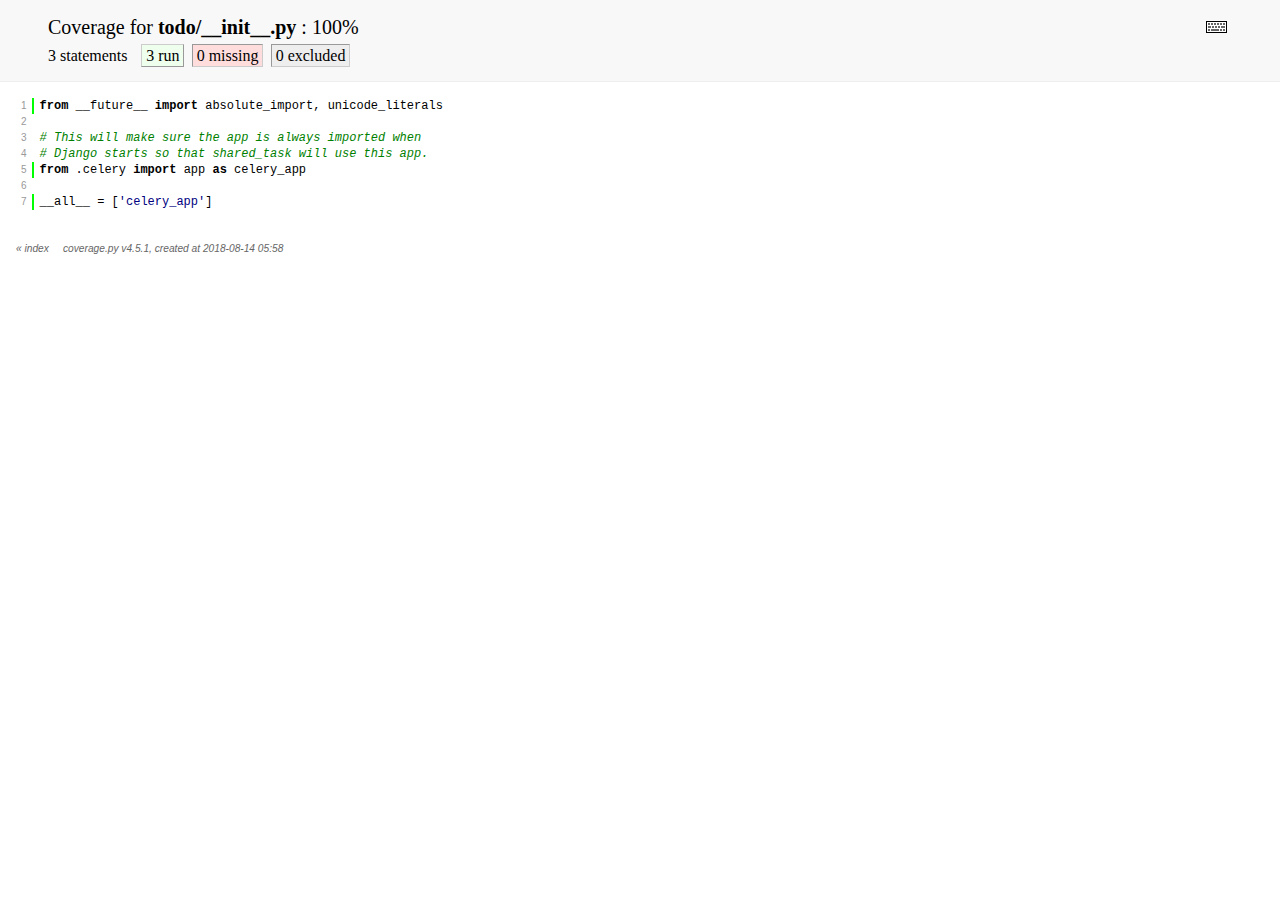
<file: htmlcov/todo___init___py.html>
<!DOCTYPE html>
<html>
<head>
    <meta http-equiv="Content-Type" content="text/html; charset=utf-8">
    
    
    <meta http-equiv="X-UA-Compatible" content="IE=emulateIE7" />
    <title>Coverage for todo/__init__.py: 100%</title>
    <link rel="stylesheet" href="style.css" type="text/css">
    
    <script type="text/javascript" src="jquery.min.js"></script>
    <script type="text/javascript" src="jquery.hotkeys.js"></script>
    <script type="text/javascript" src="jquery.isonscreen.js"></script>
    <script type="text/javascript" src="coverage_html.js"></script>
    <script type="text/javascript">
        jQuery(document).ready(coverage.pyfile_ready);
    </script>
</head>
<body class="pyfile">

<div id="header">
    <div class="content">
        <h1>Coverage for <b>todo/__init__.py</b> :
            <span class="pc_cov">100%</span>
        </h1>

        <img id="keyboard_icon" src="keybd_closed.png" alt="Show keyboard shortcuts" />

        <h2 class="stats">
            3 statements &nbsp;
            <span class="run hide_run shortkey_r button_toggle_run">3 run</span>
            <span class="mis shortkey_m button_toggle_mis">0 missing</span>
            <span class="exc shortkey_x button_toggle_exc">0 excluded</span>

            
        </h2>
    </div>
</div>

<div class="help_panel">
    <img id="panel_icon" src="keybd_open.png" alt="Hide keyboard shortcuts" />
    <p class="legend">Hot-keys on this page</p>
    <div>
    <p class="keyhelp">
        <span class="key">r</span>
        <span class="key">m</span>
        <span class="key">x</span>
        <span class="key">p</span> &nbsp; toggle line displays
    </p>
    <p class="keyhelp">
        <span class="key">j</span>
        <span class="key">k</span> &nbsp; next/prev highlighted chunk
    </p>
    <p class="keyhelp">
        <span class="key">0</span> &nbsp; (zero) top of page
    </p>
    <p class="keyhelp">
        <span class="key">1</span> &nbsp; (one) first highlighted chunk
    </p>
    </div>
</div>

<div id="source">
    <table>
        <tr>
            <td class="linenos">
<p id="n1" class="stm run hide_run"><a href="#n1">1</a></p>
<p id="n2" class="pln"><a href="#n2">2</a></p>
<p id="n3" class="pln"><a href="#n3">3</a></p>
<p id="n4" class="pln"><a href="#n4">4</a></p>
<p id="n5" class="stm run hide_run"><a href="#n5">5</a></p>
<p id="n6" class="pln"><a href="#n6">6</a></p>
<p id="n7" class="stm run hide_run"><a href="#n7">7</a></p>

            </td>
            <td class="text">
<p id="t1" class="stm run hide_run"><span class="key">from</span> <span class="nam">__future__</span> <span class="key">import</span> <span class="nam">absolute_import</span><span class="op">,</span> <span class="nam">unicode_literals</span><span class="strut">&nbsp;</span></p>
<p id="t2" class="pln"><span class="strut">&nbsp;</span></p>
<p id="t3" class="pln"><span class="com"># This will make sure the app is always imported when</span><span class="strut">&nbsp;</span></p>
<p id="t4" class="pln"><span class="com"># Django starts so that shared_task will use this app.</span><span class="strut">&nbsp;</span></p>
<p id="t5" class="stm run hide_run"><span class="key">from</span> <span class="op">.</span><span class="nam">celery</span> <span class="key">import</span> <span class="nam">app</span> <span class="key">as</span> <span class="nam">celery_app</span><span class="strut">&nbsp;</span></p>
<p id="t6" class="pln"><span class="strut">&nbsp;</span></p>
<p id="t7" class="stm run hide_run"><span class="nam">__all__</span> <span class="op">=</span> <span class="op">[</span><span class="str">'celery_app'</span><span class="op">]</span><span class="strut">&nbsp;</span></p>

            </td>
        </tr>
    </table>
</div>

<div id="footer">
    <div class="content">
        <p>
            <a class="nav" href="index.html">&#xab; index</a> &nbsp; &nbsp; <a class="nav" href="https://coverage.readthedocs.io">coverage.py v4.5.1</a>,
            created at 2018-08-14 05:58
        </p>
    </div>
</div>

</body>
</html>
</file>
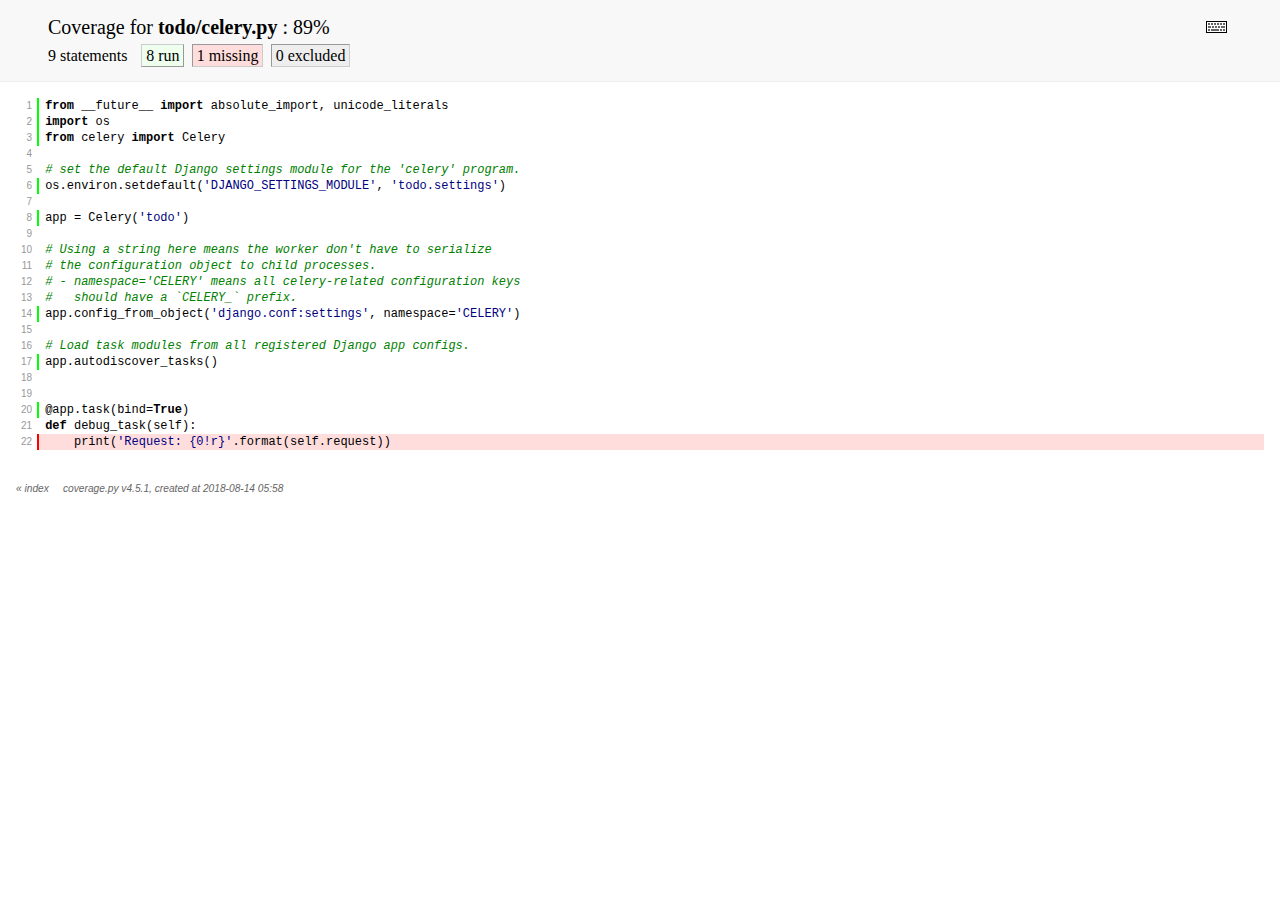
<file: htmlcov/todo_celery_py.html>
<!DOCTYPE html>
<html>
<head>
    <meta http-equiv="Content-Type" content="text/html; charset=utf-8">
    
    
    <meta http-equiv="X-UA-Compatible" content="IE=emulateIE7" />
    <title>Coverage for todo/celery.py: 89%</title>
    <link rel="stylesheet" href="style.css" type="text/css">
    
    <script type="text/javascript" src="jquery.min.js"></script>
    <script type="text/javascript" src="jquery.hotkeys.js"></script>
    <script type="text/javascript" src="jquery.isonscreen.js"></script>
    <script type="text/javascript" src="coverage_html.js"></script>
    <script type="text/javascript">
        jQuery(document).ready(coverage.pyfile_ready);
    </script>
</head>
<body class="pyfile">

<div id="header">
    <div class="content">
        <h1>Coverage for <b>todo/celery.py</b> :
            <span class="pc_cov">89%</span>
        </h1>

        <img id="keyboard_icon" src="keybd_closed.png" alt="Show keyboard shortcuts" />

        <h2 class="stats">
            9 statements &nbsp;
            <span class="run hide_run shortkey_r button_toggle_run">8 run</span>
            <span class="mis shortkey_m button_toggle_mis">1 missing</span>
            <span class="exc shortkey_x button_toggle_exc">0 excluded</span>

            
        </h2>
    </div>
</div>

<div class="help_panel">
    <img id="panel_icon" src="keybd_open.png" alt="Hide keyboard shortcuts" />
    <p class="legend">Hot-keys on this page</p>
    <div>
    <p class="keyhelp">
        <span class="key">r</span>
        <span class="key">m</span>
        <span class="key">x</span>
        <span class="key">p</span> &nbsp; toggle line displays
    </p>
    <p class="keyhelp">
        <span class="key">j</span>
        <span class="key">k</span> &nbsp; next/prev highlighted chunk
    </p>
    <p class="keyhelp">
        <span class="key">0</span> &nbsp; (zero) top of page
    </p>
    <p class="keyhelp">
        <span class="key">1</span> &nbsp; (one) first highlighted chunk
    </p>
    </div>
</div>

<div id="source">
    <table>
        <tr>
            <td class="linenos">
<p id="n1" class="stm run hide_run"><a href="#n1">1</a></p>
<p id="n2" class="stm run hide_run"><a href="#n2">2</a></p>
<p id="n3" class="stm run hide_run"><a href="#n3">3</a></p>
<p id="n4" class="pln"><a href="#n4">4</a></p>
<p id="n5" class="pln"><a href="#n5">5</a></p>
<p id="n6" class="stm run hide_run"><a href="#n6">6</a></p>
<p id="n7" class="pln"><a href="#n7">7</a></p>
<p id="n8" class="stm run hide_run"><a href="#n8">8</a></p>
<p id="n9" class="pln"><a href="#n9">9</a></p>
<p id="n10" class="pln"><a href="#n10">10</a></p>
<p id="n11" class="pln"><a href="#n11">11</a></p>
<p id="n12" class="pln"><a href="#n12">12</a></p>
<p id="n13" class="pln"><a href="#n13">13</a></p>
<p id="n14" class="stm run hide_run"><a href="#n14">14</a></p>
<p id="n15" class="pln"><a href="#n15">15</a></p>
<p id="n16" class="pln"><a href="#n16">16</a></p>
<p id="n17" class="stm run hide_run"><a href="#n17">17</a></p>
<p id="n18" class="pln"><a href="#n18">18</a></p>
<p id="n19" class="pln"><a href="#n19">19</a></p>
<p id="n20" class="stm run hide_run"><a href="#n20">20</a></p>
<p id="n21" class="pln"><a href="#n21">21</a></p>
<p id="n22" class="stm mis"><a href="#n22">22</a></p>

            </td>
            <td class="text">
<p id="t1" class="stm run hide_run"><span class="key">from</span> <span class="nam">__future__</span> <span class="key">import</span> <span class="nam">absolute_import</span><span class="op">,</span> <span class="nam">unicode_literals</span><span class="strut">&nbsp;</span></p>
<p id="t2" class="stm run hide_run"><span class="key">import</span> <span class="nam">os</span><span class="strut">&nbsp;</span></p>
<p id="t3" class="stm run hide_run"><span class="key">from</span> <span class="nam">celery</span> <span class="key">import</span> <span class="nam">Celery</span><span class="strut">&nbsp;</span></p>
<p id="t4" class="pln"><span class="strut">&nbsp;</span></p>
<p id="t5" class="pln"><span class="com"># set the default Django settings module for the 'celery' program.</span><span class="strut">&nbsp;</span></p>
<p id="t6" class="stm run hide_run"><span class="nam">os</span><span class="op">.</span><span class="nam">environ</span><span class="op">.</span><span class="nam">setdefault</span><span class="op">(</span><span class="str">'DJANGO_SETTINGS_MODULE'</span><span class="op">,</span> <span class="str">'todo.settings'</span><span class="op">)</span><span class="strut">&nbsp;</span></p>
<p id="t7" class="pln"><span class="strut">&nbsp;</span></p>
<p id="t8" class="stm run hide_run"><span class="nam">app</span> <span class="op">=</span> <span class="nam">Celery</span><span class="op">(</span><span class="str">'todo'</span><span class="op">)</span><span class="strut">&nbsp;</span></p>
<p id="t9" class="pln"><span class="strut">&nbsp;</span></p>
<p id="t10" class="pln"><span class="com"># Using a string here means the worker don't have to serialize</span><span class="strut">&nbsp;</span></p>
<p id="t11" class="pln"><span class="com"># the configuration object to child processes.</span><span class="strut">&nbsp;</span></p>
<p id="t12" class="pln"><span class="com"># - namespace='CELERY' means all celery-related configuration keys</span><span class="strut">&nbsp;</span></p>
<p id="t13" class="pln"><span class="com">#   should have a `CELERY_` prefix.</span><span class="strut">&nbsp;</span></p>
<p id="t14" class="stm run hide_run"><span class="nam">app</span><span class="op">.</span><span class="nam">config_from_object</span><span class="op">(</span><span class="str">'django.conf:settings'</span><span class="op">,</span> <span class="nam">namespace</span><span class="op">=</span><span class="str">'CELERY'</span><span class="op">)</span><span class="strut">&nbsp;</span></p>
<p id="t15" class="pln"><span class="strut">&nbsp;</span></p>
<p id="t16" class="pln"><span class="com"># Load task modules from all registered Django app configs.</span><span class="strut">&nbsp;</span></p>
<p id="t17" class="stm run hide_run"><span class="nam">app</span><span class="op">.</span><span class="nam">autodiscover_tasks</span><span class="op">(</span><span class="op">)</span><span class="strut">&nbsp;</span></p>
<p id="t18" class="pln"><span class="strut">&nbsp;</span></p>
<p id="t19" class="pln"><span class="strut">&nbsp;</span></p>
<p id="t20" class="stm run hide_run"><span class="op">@</span><span class="nam">app</span><span class="op">.</span><span class="nam">task</span><span class="op">(</span><span class="nam">bind</span><span class="op">=</span><span class="key">True</span><span class="op">)</span><span class="strut">&nbsp;</span></p>
<p id="t21" class="pln"><span class="key">def</span> <span class="nam">debug_task</span><span class="op">(</span><span class="nam">self</span><span class="op">)</span><span class="op">:</span><span class="strut">&nbsp;</span></p>
<p id="t22" class="stm mis">    <span class="nam">print</span><span class="op">(</span><span class="str">'Request: {0!r}'</span><span class="op">.</span><span class="nam">format</span><span class="op">(</span><span class="nam">self</span><span class="op">.</span><span class="nam">request</span><span class="op">)</span><span class="op">)</span><span class="strut">&nbsp;</span></p>

            </td>
        </tr>
    </table>
</div>

<div id="footer">
    <div class="content">
        <p>
            <a class="nav" href="index.html">&#xab; index</a> &nbsp; &nbsp; <a class="nav" href="https://coverage.readthedocs.io">coverage.py v4.5.1</a>,
            created at 2018-08-14 05:58
        </p>
    </div>
</div>

</body>
</html>
</file>
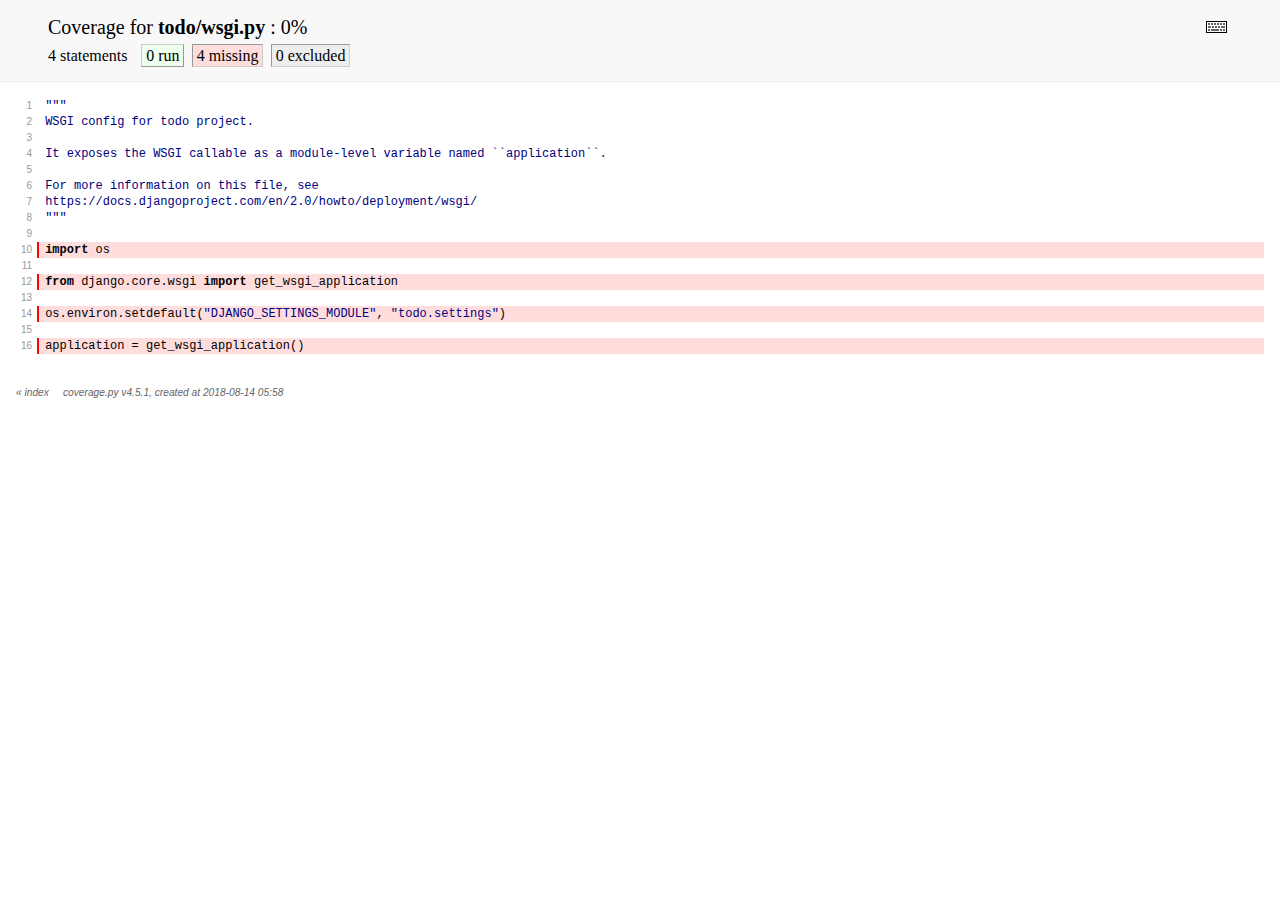
<file: htmlcov/todo_wsgi_py.html>
<!DOCTYPE html>
<html>
<head>
    <meta http-equiv="Content-Type" content="text/html; charset=utf-8">
    
    
    <meta http-equiv="X-UA-Compatible" content="IE=emulateIE7" />
    <title>Coverage for todo/wsgi.py: 0%</title>
    <link rel="stylesheet" href="style.css" type="text/css">
    
    <script type="text/javascript" src="jquery.min.js"></script>
    <script type="text/javascript" src="jquery.hotkeys.js"></script>
    <script type="text/javascript" src="jquery.isonscreen.js"></script>
    <script type="text/javascript" src="coverage_html.js"></script>
    <script type="text/javascript">
        jQuery(document).ready(coverage.pyfile_ready);
    </script>
</head>
<body class="pyfile">

<div id="header">
    <div class="content">
        <h1>Coverage for <b>todo/wsgi.py</b> :
            <span class="pc_cov">0%</span>
        </h1>

        <img id="keyboard_icon" src="keybd_closed.png" alt="Show keyboard shortcuts" />

        <h2 class="stats">
            4 statements &nbsp;
            <span class="run hide_run shortkey_r button_toggle_run">0 run</span>
            <span class="mis shortkey_m button_toggle_mis">4 missing</span>
            <span class="exc shortkey_x button_toggle_exc">0 excluded</span>

            
        </h2>
    </div>
</div>

<div class="help_panel">
    <img id="panel_icon" src="keybd_open.png" alt="Hide keyboard shortcuts" />
    <p class="legend">Hot-keys on this page</p>
    <div>
    <p class="keyhelp">
        <span class="key">r</span>
        <span class="key">m</span>
        <span class="key">x</span>
        <span class="key">p</span> &nbsp; toggle line displays
    </p>
    <p class="keyhelp">
        <span class="key">j</span>
        <span class="key">k</span> &nbsp; next/prev highlighted chunk
    </p>
    <p class="keyhelp">
        <span class="key">0</span> &nbsp; (zero) top of page
    </p>
    <p class="keyhelp">
        <span class="key">1</span> &nbsp; (one) first highlighted chunk
    </p>
    </div>
</div>

<div id="source">
    <table>
        <tr>
            <td class="linenos">
<p id="n1" class="pln"><a href="#n1">1</a></p>
<p id="n2" class="pln"><a href="#n2">2</a></p>
<p id="n3" class="pln"><a href="#n3">3</a></p>
<p id="n4" class="pln"><a href="#n4">4</a></p>
<p id="n5" class="pln"><a href="#n5">5</a></p>
<p id="n6" class="pln"><a href="#n6">6</a></p>
<p id="n7" class="pln"><a href="#n7">7</a></p>
<p id="n8" class="pln"><a href="#n8">8</a></p>
<p id="n9" class="pln"><a href="#n9">9</a></p>
<p id="n10" class="stm mis"><a href="#n10">10</a></p>
<p id="n11" class="pln"><a href="#n11">11</a></p>
<p id="n12" class="stm mis"><a href="#n12">12</a></p>
<p id="n13" class="pln"><a href="#n13">13</a></p>
<p id="n14" class="stm mis"><a href="#n14">14</a></p>
<p id="n15" class="pln"><a href="#n15">15</a></p>
<p id="n16" class="stm mis"><a href="#n16">16</a></p>

            </td>
            <td class="text">
<p id="t1" class="pln"><span class="str">"""</span><span class="strut">&nbsp;</span></p>
<p id="t2" class="pln"><span class="str">WSGI config for todo project.</span><span class="strut">&nbsp;</span></p>
<p id="t3" class="pln"><span class="strut">&nbsp;</span></p>
<p id="t4" class="pln"><span class="str">It exposes the WSGI callable as a module-level variable named ``application``.</span><span class="strut">&nbsp;</span></p>
<p id="t5" class="pln"><span class="strut">&nbsp;</span></p>
<p id="t6" class="pln"><span class="str">For more information on this file, see</span><span class="strut">&nbsp;</span></p>
<p id="t7" class="pln"><span class="str">https://docs.djangoproject.com/en/2.0/howto/deployment/wsgi/</span><span class="strut">&nbsp;</span></p>
<p id="t8" class="pln"><span class="str">"""</span><span class="strut">&nbsp;</span></p>
<p id="t9" class="pln"><span class="strut">&nbsp;</span></p>
<p id="t10" class="stm mis"><span class="key">import</span> <span class="nam">os</span><span class="strut">&nbsp;</span></p>
<p id="t11" class="pln"><span class="strut">&nbsp;</span></p>
<p id="t12" class="stm mis"><span class="key">from</span> <span class="nam">django</span><span class="op">.</span><span class="nam">core</span><span class="op">.</span><span class="nam">wsgi</span> <span class="key">import</span> <span class="nam">get_wsgi_application</span><span class="strut">&nbsp;</span></p>
<p id="t13" class="pln"><span class="strut">&nbsp;</span></p>
<p id="t14" class="stm mis"><span class="nam">os</span><span class="op">.</span><span class="nam">environ</span><span class="op">.</span><span class="nam">setdefault</span><span class="op">(</span><span class="str">"DJANGO_SETTINGS_MODULE"</span><span class="op">,</span> <span class="str">"todo.settings"</span><span class="op">)</span><span class="strut">&nbsp;</span></p>
<p id="t15" class="pln"><span class="strut">&nbsp;</span></p>
<p id="t16" class="stm mis"><span class="nam">application</span> <span class="op">=</span> <span class="nam">get_wsgi_application</span><span class="op">(</span><span class="op">)</span><span class="strut">&nbsp;</span></p>

            </td>
        </tr>
    </table>
</div>

<div id="footer">
    <div class="content">
        <p>
            <a class="nav" href="index.html">&#xab; index</a> &nbsp; &nbsp; <a class="nav" href="https://coverage.readthedocs.io">coverage.py v4.5.1</a>,
            created at 2018-08-14 05:58
        </p>
    </div>
</div>

</body>
</html>
</file>
<file: htmlcov/style.css>
/* Licensed under the Apache License: http://www.apache.org/licenses/LICENSE-2.0 */
/* For details: https://bitbucket.org/ned/coveragepy/src/default/NOTICE.txt */

/* CSS styles for coverage.py. */

/* Page-wide styles */
html, body, h1, h2, h3, p, table, td, th {
    margin: 0;
    padding: 0;
    border: 0;
    outline: 0;
    font-weight: inherit;
    font-style: inherit;
    font-size: 100%;
    font-family: inherit;
    vertical-align: baseline;
    }

/* Set baseline grid to 16 pt. */
body {
    font-family: georgia, serif;
    font-size: 1em;
    }

html>body {
    font-size: 16px;
    }

/* Set base font size to 12/16 */
p {
    font-size: .75em;           /* 12/16 */
    line-height: 1.33333333em;  /* 16/12 */
    }

table {
    border-collapse: collapse;
    }
td {
    vertical-align: top;
}
table tr.hidden {
    display: none !important;
    }

p#no_rows {
    display: none;
    font-size: 1.2em;
    }

a.nav {
    text-decoration: none;
    color: inherit;
    }
a.nav:hover {
    text-decoration: underline;
    color: inherit;
    }

/* Page structure */
#header {
    background: #f8f8f8;
    width: 100%;
    border-bottom: 1px solid #eee;
    }

#source {
    padding: 1em;
    font-family: Consolas, "Liberation Mono", Menlo, Courier, monospace;
    }

.indexfile #footer {
    margin: 1em 3em;
    }

.pyfile #footer {
    margin: 1em 1em;
    }

#footer .content {
    padding: 0;
    font-size: 85%;
    font-family: verdana, sans-serif;
    color: #666666;
    font-style: italic;
    }

#index {
    margin: 1em 0 0 3em;
    }

/* Header styles */
#header .content {
    padding: 1em 3em;
    }

h1 {
    font-size: 1.25em;
    display: inline-block;
}

#filter_container {
    display: inline-block;
    float: right;
    margin: 0 2em 0 0;
}
#filter_container input {
    width: 10em;
}

h2.stats {
    margin-top: .5em;
    font-size: 1em;
}
.stats span {
    border: 1px solid;
    padding: .1em .25em;
    margin: 0 .1em;
    cursor: pointer;
    border-color: #999 #ccc #ccc #999;
}
.stats span.hide_run, .stats span.hide_exc,
.stats span.hide_mis, .stats span.hide_par,
.stats span.par.hide_run.hide_par {
    border-color: #ccc #999 #999 #ccc;
}
.stats span.par.hide_run {
    border-color: #999 #ccc #ccc #999;
}

.stats span.run {
    background: #ddffdd;
}
.stats span.exc {
    background: #eeeeee;
}
.stats span.mis {
    background: #ffdddd;
}
.stats span.hide_run {
    background: #eeffee;
}
.stats span.hide_exc {
    background: #f5f5f5;
}
.stats span.hide_mis {
    background: #ffeeee;
}
.stats span.par {
    background: #ffffaa;
}
.stats span.hide_par {
    background: #ffffcc;
}

/* Help panel */
#keyboard_icon {
    float: right;
    margin: 5px;
    cursor: pointer;
}

.help_panel {
    position: absolute;
    background: #ffffcc;
    padding: .5em;
    border: 1px solid #883;
    display: none;
}

.indexfile .help_panel {
    width: 20em; height: 4em;
}

.pyfile .help_panel {
    width: 16em; height: 8em;
}

.help_panel .legend {
    font-style: italic;
    margin-bottom: 1em;
}

#panel_icon {
    float: right;
    cursor: pointer;
}

.keyhelp {
    margin: .75em;
}

.keyhelp .key {
    border: 1px solid black;
    border-color: #888 #333 #333 #888;
    padding: .1em .35em;
    font-family: monospace;
    font-weight: bold;
    background: #eee;
}

/* Source file styles */
.linenos p {
    text-align: right;
    margin: 0;
    padding: 0 .5em;
    color: #999999;
    font-family: verdana, sans-serif;
    font-size: .625em;   /* 10/16 */
    line-height: 1.6em;  /* 16/10 */
    }
.linenos p.highlight {
    background: #ffdd00;
    }
.linenos p a {
    text-decoration: none;
    color: #999999;
    }
.linenos p a:hover {
    text-decoration: underline;
    color: #999999;
    }

td.text {
    width: 100%;
    }
.text p {
    margin: 0;
    padding: 0 0 0 .5em;
    border-left: 2px solid #ffffff;
    white-space: pre;
    position: relative;
    }

.text p.mis {
    background: #ffdddd;
    border-left: 2px solid #ff0000;
    }
.text p.run, .text p.run.hide_par {
    background: #ddffdd;
    border-left: 2px solid #00ff00;
    }
.text p.exc {
    background: #eeeeee;
    border-left: 2px solid #808080;
    }
.text p.par, .text p.par.hide_run {
    background: #ffffaa;
    border-left: 2px solid #eeee99;
    }
.text p.hide_run, .text p.hide_exc, .text p.hide_mis, .text p.hide_par,
.text p.hide_run.hide_par {
    background: inherit;
    }

.text span.annotate {
    font-family: georgia;
    color: #666;
    float: right;
    padding-right: .5em;
    }
.text p.hide_par span.annotate {
    display: none;
    }
.text span.annotate.long {
    display: none;
    }
.text p:hover span.annotate.long {
    display: block;
    max-width: 50%;
    white-space: normal;
    float: right;
    position: absolute;
    top: 1.75em;
    right: 1em;
    width: 30em;
    height: auto;
    color: #333;
    background: #ffffcc;
    border: 1px solid #888;
    padding: .25em .5em;
    z-index: 999;
    border-radius: .2em;
    box-shadow: #cccccc .2em .2em .2em;
    }

/* Syntax coloring */
.text .com {
    color: green;
    font-style: italic;
    line-height: 1px;
    }
.text .key {
    font-weight: bold;
    line-height: 1px;
    }
.text .str {
    color: #000080;
    }

/* index styles */
#index td, #index th {
    text-align: right;
    width: 5em;
    padding: .25em .5em;
    border-bottom: 1px solid #eee;
    }
#index th {
    font-style: italic;
    color: #333;
    border-bottom: 1px solid #ccc;
    cursor: pointer;
    }
#index th:hover {
    background: #eee;
    border-bottom: 1px solid #999;
    }
#index td.left, #index th.left {
    padding-left: 0;
    }
#index td.right, #index th.right {
    padding-right: 0;
    }
#index th.headerSortDown, #index th.headerSortUp {
    border-bottom: 1px solid #000;
    white-space: nowrap;
    background: #eee;
    }
#index th.headerSortDown:after {
    content: " ↓";
}
#index th.headerSortUp:after {
    content: " ↑";
}
#index td.name, #index th.name {
    text-align: left;
    width: auto;
    }
#index td.name a {
    text-decoration: none;
    color: #000;
    }
#index tr.total,
#index tr.total_dynamic {
    }
#index tr.total td,
#index tr.total_dynamic td {
    font-weight: bold;
    border-top: 1px solid #ccc;
    border-bottom: none;
    }
#index tr.file:hover {
    background: #eeeeee;
    }
#index tr.file:hover td.name {
    text-decoration: underline;
    color: #000;
    }

/* scroll marker styles */
#scroll_marker {
    position: fixed;
    right: 0;
    top: 0;
    width: 16px;
    height: 100%;
    background: white;
    border-left: 1px solid #eee;
    }

#scroll_marker .marker {
    background: #eedddd;
    position: absolute;
    min-height: 3px;
    width: 100%;
    }
</file>
